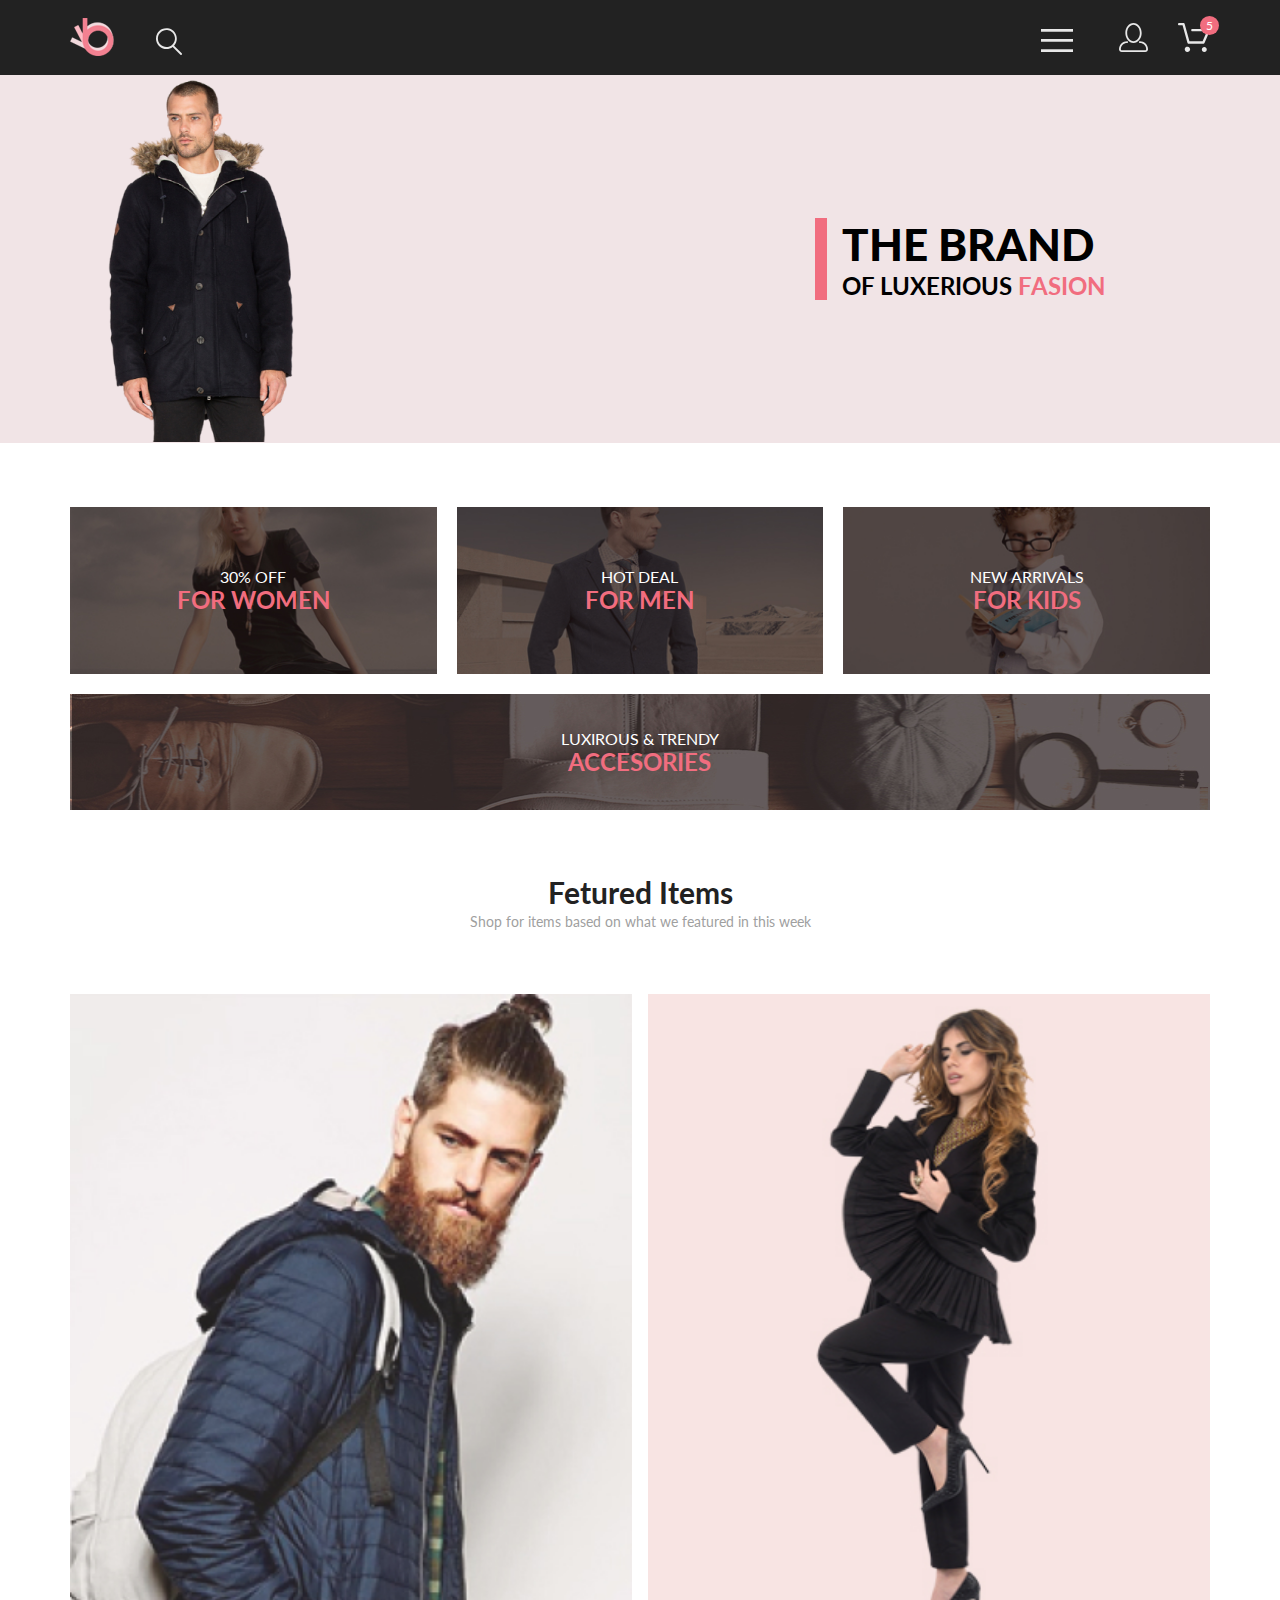
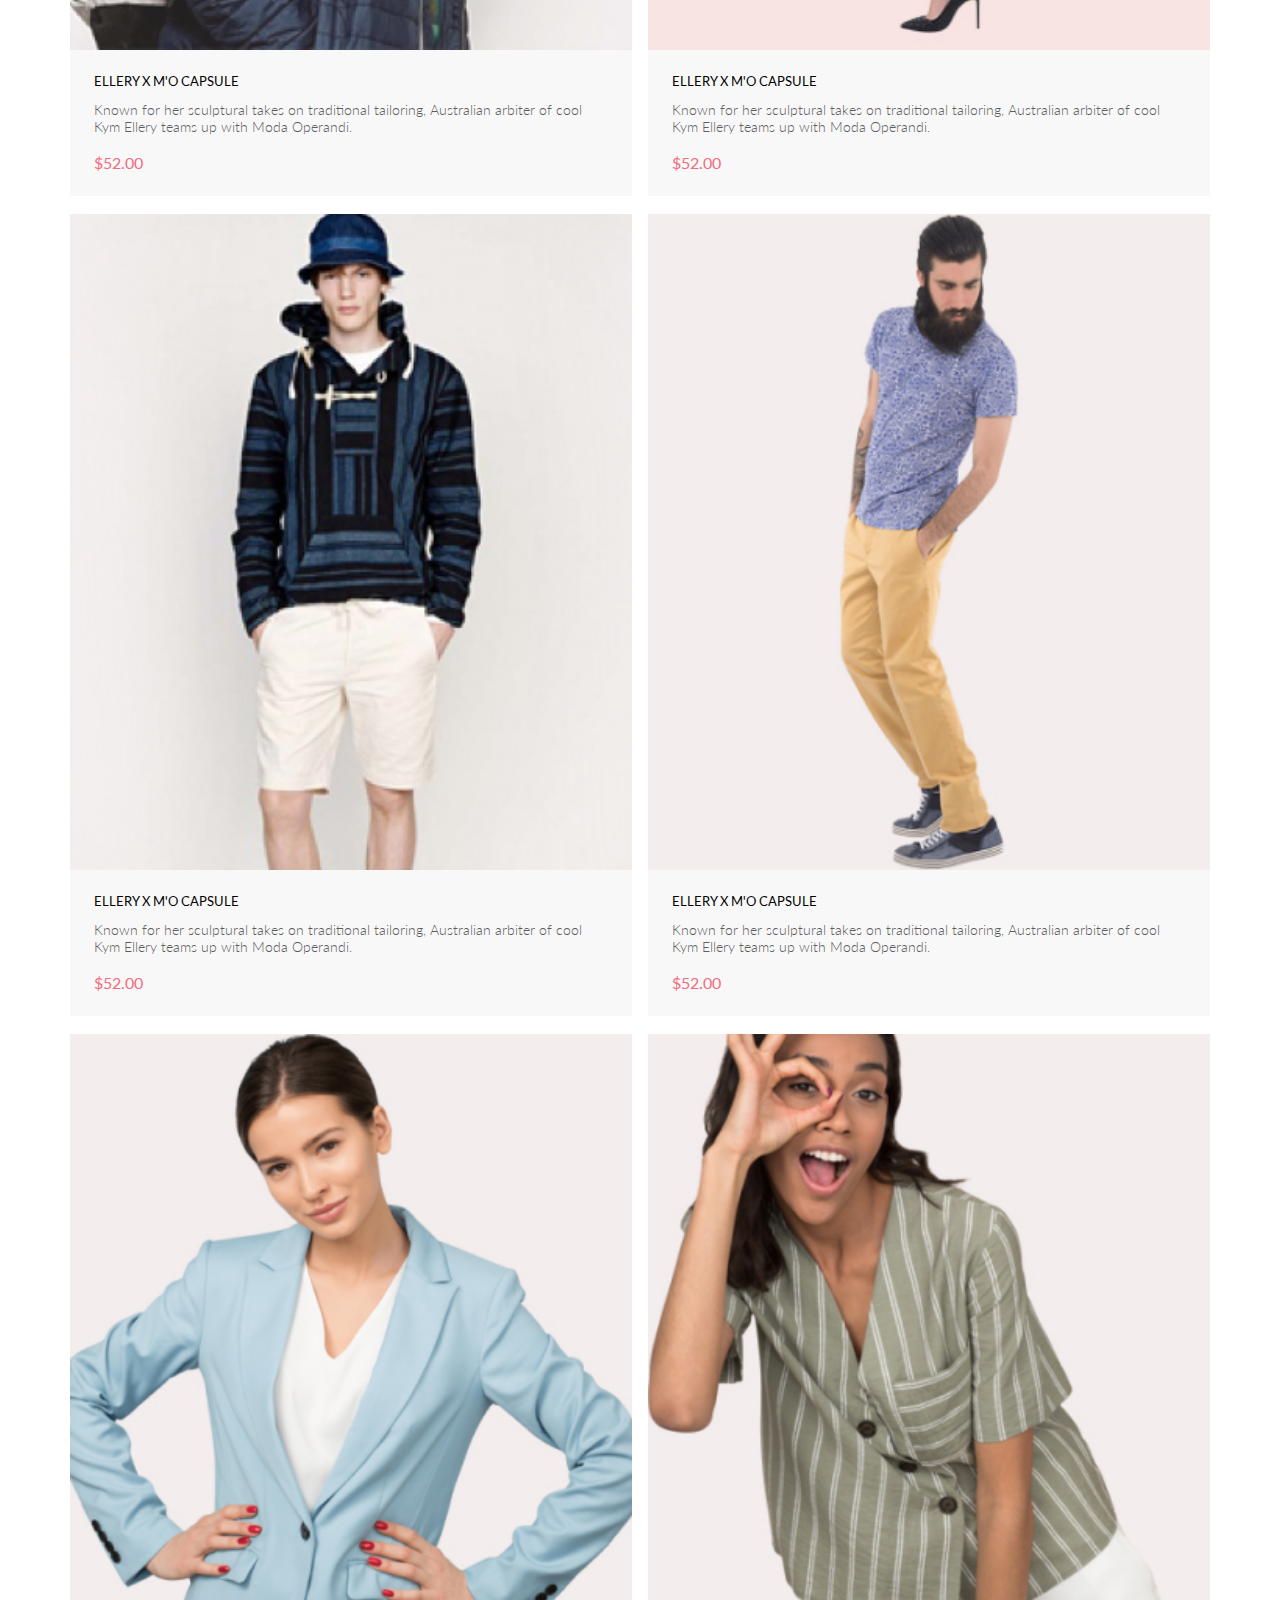
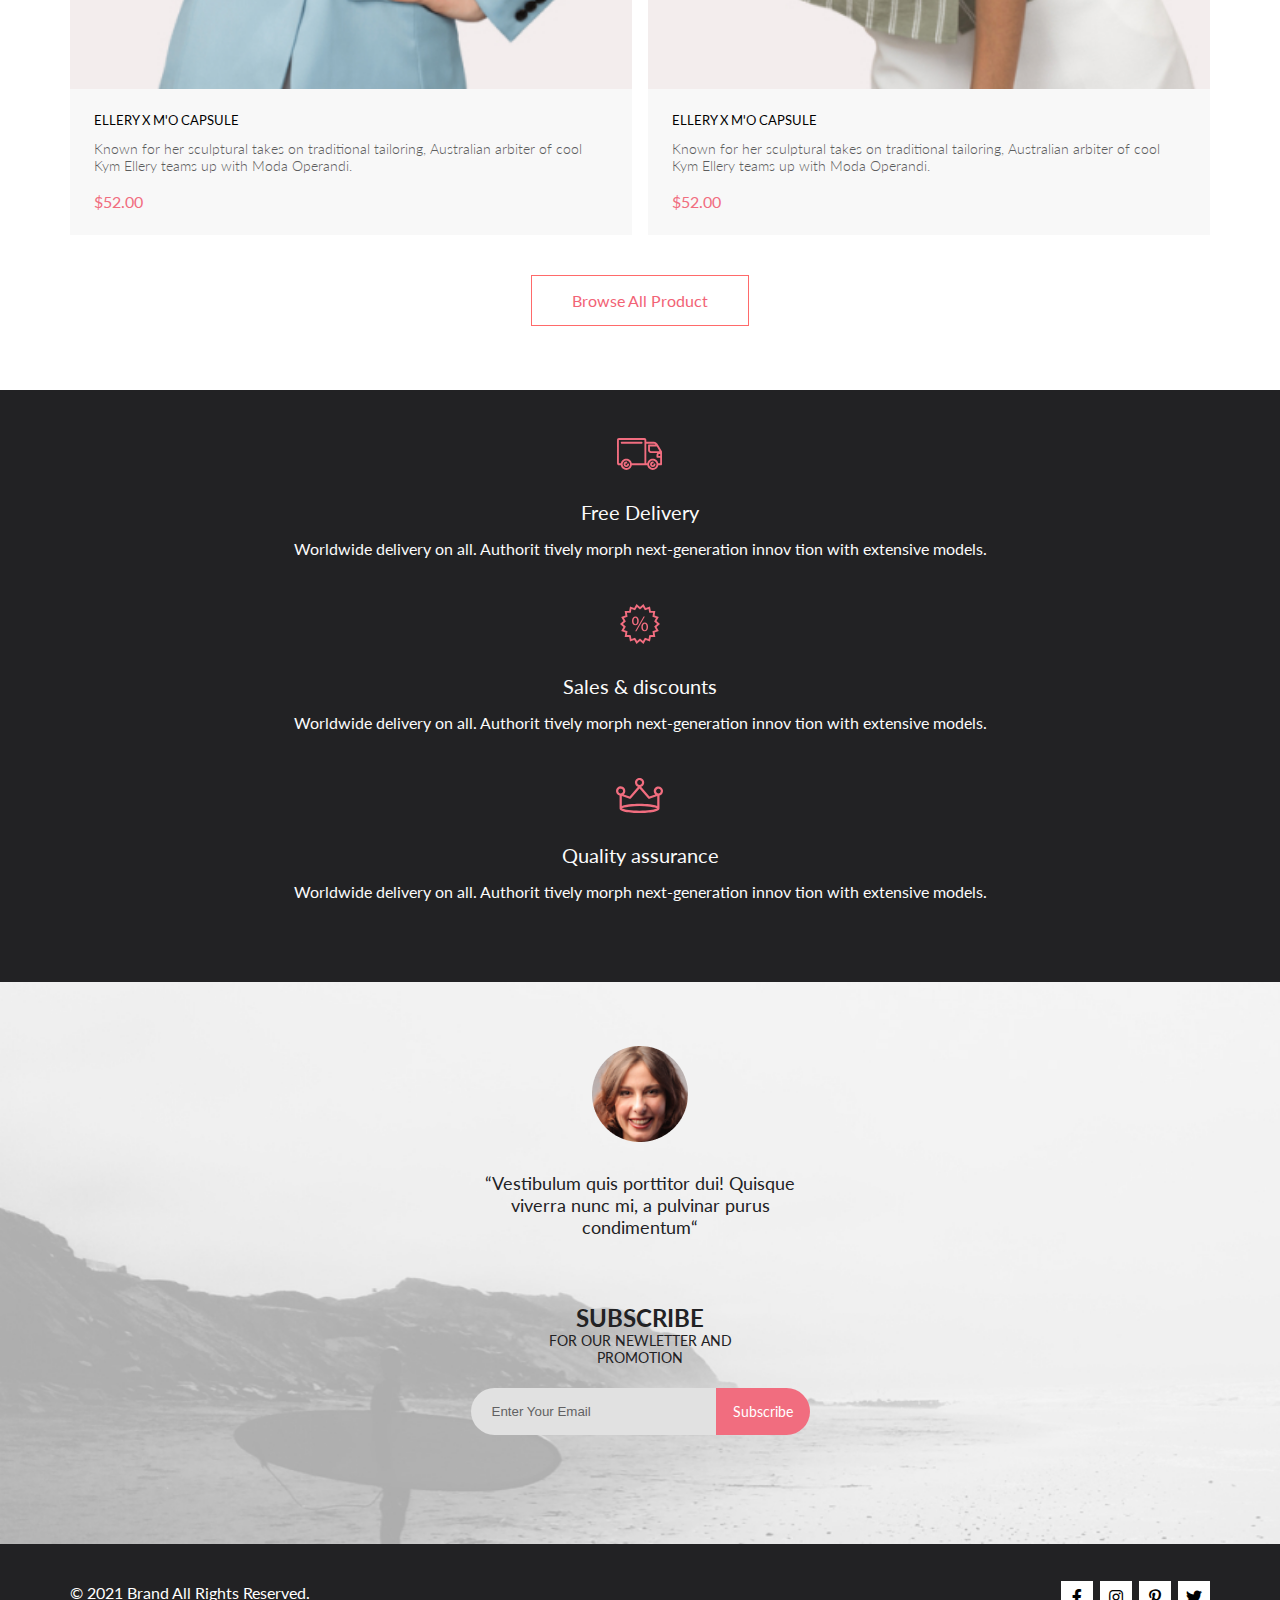
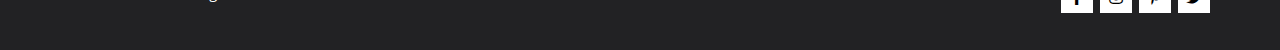
<file: index.html>
<!DOCTYPE html>
<html lang="en">
<head>
	<meta charset="utf-8">
	<meta name="viewport" content="width=device-width, initial-scale=1.0">
	<title>Internet shop</title>
	<link rel="stylesheet" href="https://cdnjs.cloudflare.com/ajax/libs/font-awesome/5.15.2/css/all.min.css">
	<link rel="preconnect" href="https://fonts.gstatic.com">
	<link href="https://fonts.googleapis.com/css2?family=Lato&display=swap" rel="stylesheet">
	<link rel="stylesheet" href="style.css">
</head>
<body>
	<div class="header">
		<div class="b-navBar container">
			<div class="b-navBar__rightSide">
				<img src="images/logo.png" alt="logo">
				<img class="b-navBar__rightSearchIcon" src="images/search.svg" alt="logo">
			</div>
			<div class="b-navBar__leftSide">
				<img class="b-navBar__leftBarsIcon" src="images/bars.svg" alt="bars">
				<img class="b-navBar__leftUserIcon" src="images/user.svg" alt="user">
				<span class="b-leftSide__cartBlock">
					<img class="b-leftSide__cartBlockIcon" src="images/cart.svg" alt="cart">
					<span>5</span>
				</span>
			</div>
		</div>
	</div>


	<div class="b-brand">
		<div class="b-brand_wrap b-brand_dark">
			<div class="b-brand__image">
				<img src="images/man-photo.png" alt="man">
			</div>
			<div class="b-brand__content">
				<div class="b-brand__content_wrap">
					<div>The brand</div>
					<div>of luxerious <span>fasion</span></div>
				</div>
			</div>
		</div>
		

		<div class="b-brand__menu">
			<img class="b-brand__menu_closeIcon" src="images/close-icon.svg" alt="close">
			<div class="menuContent">
				<div class="menuContent__title">Menu</div> 
				
					<h3 class="menuContent__categoryName">man</h3>
						<a href="#">Accessories</a>
						<a href="#">Bags</a>
						<a href="#">Denim</a>
						<a href="#">T-Shirts</a>
				
					<h3 class="menuContent__categoryName">woman</h3>
						<a href="#">Accessories</a>
						<a href="#">Jackets & Coats</a>
						<a href="#">Polos</a>
						<a href="#">T-Shirts</a>
						<a href="#">Shirts</a>
		
					<h3 class="menuContent__categoryName">kids</h3>
						<a href="#">Accessories</a>
						<a href="#">Bags</a>
						<a href="#">Denim</a>
						<a href="#">T-Shirts</a>
						<a href="#">Bags</a>
			</div>
		</div>
	</div>


		<div class="b-catalog container">
			<div class="b-catalog__forWoman">
				<img class="catalogImg" src="images/for-women.jpg" alt="offers for woman">
				<div class="blockText">
					<div class="blockText_top">30% OFF</div>
					<div class="blockText_bottom">FOR WOMEN</div>
				</div>
			</div>
			<div class="b-catalog__forMan">
				<img class="catalogImg"  src="images/for-men.jpg" alt="offers for man">
				<div class="blockText">
					<div class="blockText_top">HOT DEAL</div>
					<div class="blockText_bottom">FOR MEN</div>
				</div>
			</div>
			<div class="b-catalog__forKids">
				<img class="catalogImg"  src="images/for-kids.jpg" alt="offers for kids">
				<div class="blockText">
					<div class="blockText_top">NEW ARRIVALS</div>
					<div class="blockText_bottom">FOR KIDS</div>
				</div>
			</div>
			<div class="b-catalog__accesories">
				<img class="catalogImg_last"  src="images/accesories.jpg" alt="accesories">
				<div class="blockText">
					<div class="blockText_top">LUXIROUS & TRENDY</div>
					<div class="blockText_bottom">ACCESORIES</div>
				</div>
			</div>
		</div>

	<div class="b-features container">
		<h2 class="b-features__header">Fetured Items</h2>
		<p class="b-features_text">Shop for items based on what we featured in this week</p>

		<div class="b-features__container">

			<div class="featureItem">
				<div class="itemImgWrap">
					<img src="images/feature1.jpg" alt="photo">
					<div class="itemImgDark">
						<button>
							<img src="images/cart.svg" alt="cart">Add to Cart
						</button>
					</div>
				</div>
				<div class="itemName">ELLERY X M'O CAPSULE</div>
				<div class="itemText">Known for her sculptural takes on traditional tailoring, Australian arbiter of cool Kym Ellery teams up with Moda Operandi.</div>
				<div class="itemPrice">$52.00</div>
			</div>

			<div class="featureItem">
				<div class="itemImgWrap">
					<img src="images/feature2.jpg" alt="photo">
					<div class="itemImgDark">
						<button>
							<img src="images/cart.svg" alt="cart">Add to Cart
						</button>
					</div>
				</div>
				<div class="itemName">ELLERY X M'O CAPSULE</div>
				<div class="itemText">Known for her sculptural takes on traditional tailoring, Australian arbiter of cool Kym Ellery teams up with Moda Operandi.</div>
				<div class="itemPrice">$52.00</div>
			</div>

			<div class="featureItem">
				<div class="itemImgWrap">
					<img src="images/feature3.jpg" alt="photo">
					<div class="itemImgDark">
						<button>
							<img src="images/cart.svg" alt="cart">Add to Cart
						</button>
					</div>
				</div>
				<div class="itemName">ELLERY X M'O CAPSULE</div>
				<div class="itemText">Known for her sculptural takes on traditional tailoring, Australian arbiter of cool Kym Ellery teams up with Moda Operandi.</div>
				<div class="itemPrice">$52.00</div>
			</div>

			<div class="featureItem">
				<div class="itemImgWrap">
					<img src="images/feature4.jpg" alt="photo">
					<div class="itemImgDark">
						<button>
							<img src="images/cart.svg" alt="cart">Add to Cart
						</button>
					</div>
				</div>
				<div class="itemName">ELLERY X M'O CAPSULE</div>
				<div class="itemText">Known for her sculptural takes on traditional tailoring, Australian arbiter of cool Kym Ellery teams up with Moda Operandi.</div>
				<div class="itemPrice">$52.00</div>
			</div>

			<div class="featureItem">
				<div class="itemImgWrap">
					<img src="images/feature5.jpg" alt="photo">
					<div class="itemImgDark">
						<button>
							<img src="images/cart.svg" alt="cart">Add to Cart
						</button>
					</div>
				</div>
				<div class="itemName">ELLERY X M'O CAPSULE</div>
				<div class="itemText">Known for her sculptural takes on traditional tailoring, Australian arbiter of cool Kym Ellery teams up with Moda Operandi.</div>
				<div class="itemPrice">$52.00</div>
			</div>

			<div class="featureItem">
				<div class="itemImgWrap">
					<img src="images/feature6.jpg" alt="photo">
					<div class="itemImgDark">
						<button>
							<img src="images/cart.svg" alt="cart">Add to Cart
						</button>
					</div>
				</div>
				<div class="itemName">ELLERY X M'O CAPSULE</div>
				<div class="itemText">Known for her sculptural takes on traditional tailoring, Australian arbiter of cool Kym Ellery teams up with Moda Operandi.</div>
				<div class="itemPrice">$52.00</div>
			</div>
		</div>

		<button class="b-features__button">Browse All Product</button>

	</div>

	<div class="b-services">
		<div class="b-services__serviceBlock container">
			<div class="serviceUnit">
				<img src="images/delivery.svg" alt="delivery icon">
				<div class="servicesTitle">Free Delivery</div>
				<div class="servicesText">Worldwide delivery on all. Authorit tively morph next-generation innov tion with extensive models.</div>
			</div>

			<div class="serviceUnit">
				<img src="images/discount.svg" alt="">
				<div class="servicesTitle">Sales & discounts</div>
				<div class="servicesText">Worldwide delivery on all. Authorit tively morph next-generation innov tion with extensive models.
				</div>
			</div>

			<div class="serviceUnit">
				<img src="images/assurance.svg" alt="">
				<div class="servicesTitle">Quality assurance</div>
				<div class="servicesText">Worldwide delivery on all. Authorit tively morph next-generation innov tion with extensive models.
				</div>
			</div>
		</div>    
	</div>
	
	<div class="b-subscribe">
        <div class="container">

            <div class="b-subscribe__userInfo">
                <img clsss="b-subscribe__userInfoImg" src="images/subscribe-user.png" alt="">
                <div class="b-subscribe__userInfoText">
                    “Vestibulum quis porttitor dui! Quisque viverra nunc mi, a pulvinar purus condimentum“
                </div>
            </div>

            <div class="b-subscribe__form">
                <div class="formTitle">SUBSCRIBE</div>
                <div class="formText">FOR OUR NEWLETTER AND PROMOTION</div>
                <form action="" class="formEmail">
                    <input class="formEmail__input" type="text" placeholder="Enter Your Email">
                    <button class="formEmail__btn">Subscribe</button>
                </form>
            </div>

        </div>
	</div>
	
	<div class="b-footer">
        <div class="container">
			<div class="b-footer__copyright">
                &copy; 2021  Brand  All Rights Reserved.
            </div>

            <div class="b-footer__social">
                <a href="#">
                    <i class="fab fa-facebook-f"></i>
                </a>
                <a href="#">
                    <i class="fab fa-instagram"></i>
                </a>
                <a href="#">
                    <i class="fab fa-pinterest-p"></i>
                </a>
                <a href="#">
                    <i class="fab fa-twitter"></i>
                </a>
            </div>
        
        </div>
    </div>




</body>
</html>
</file>
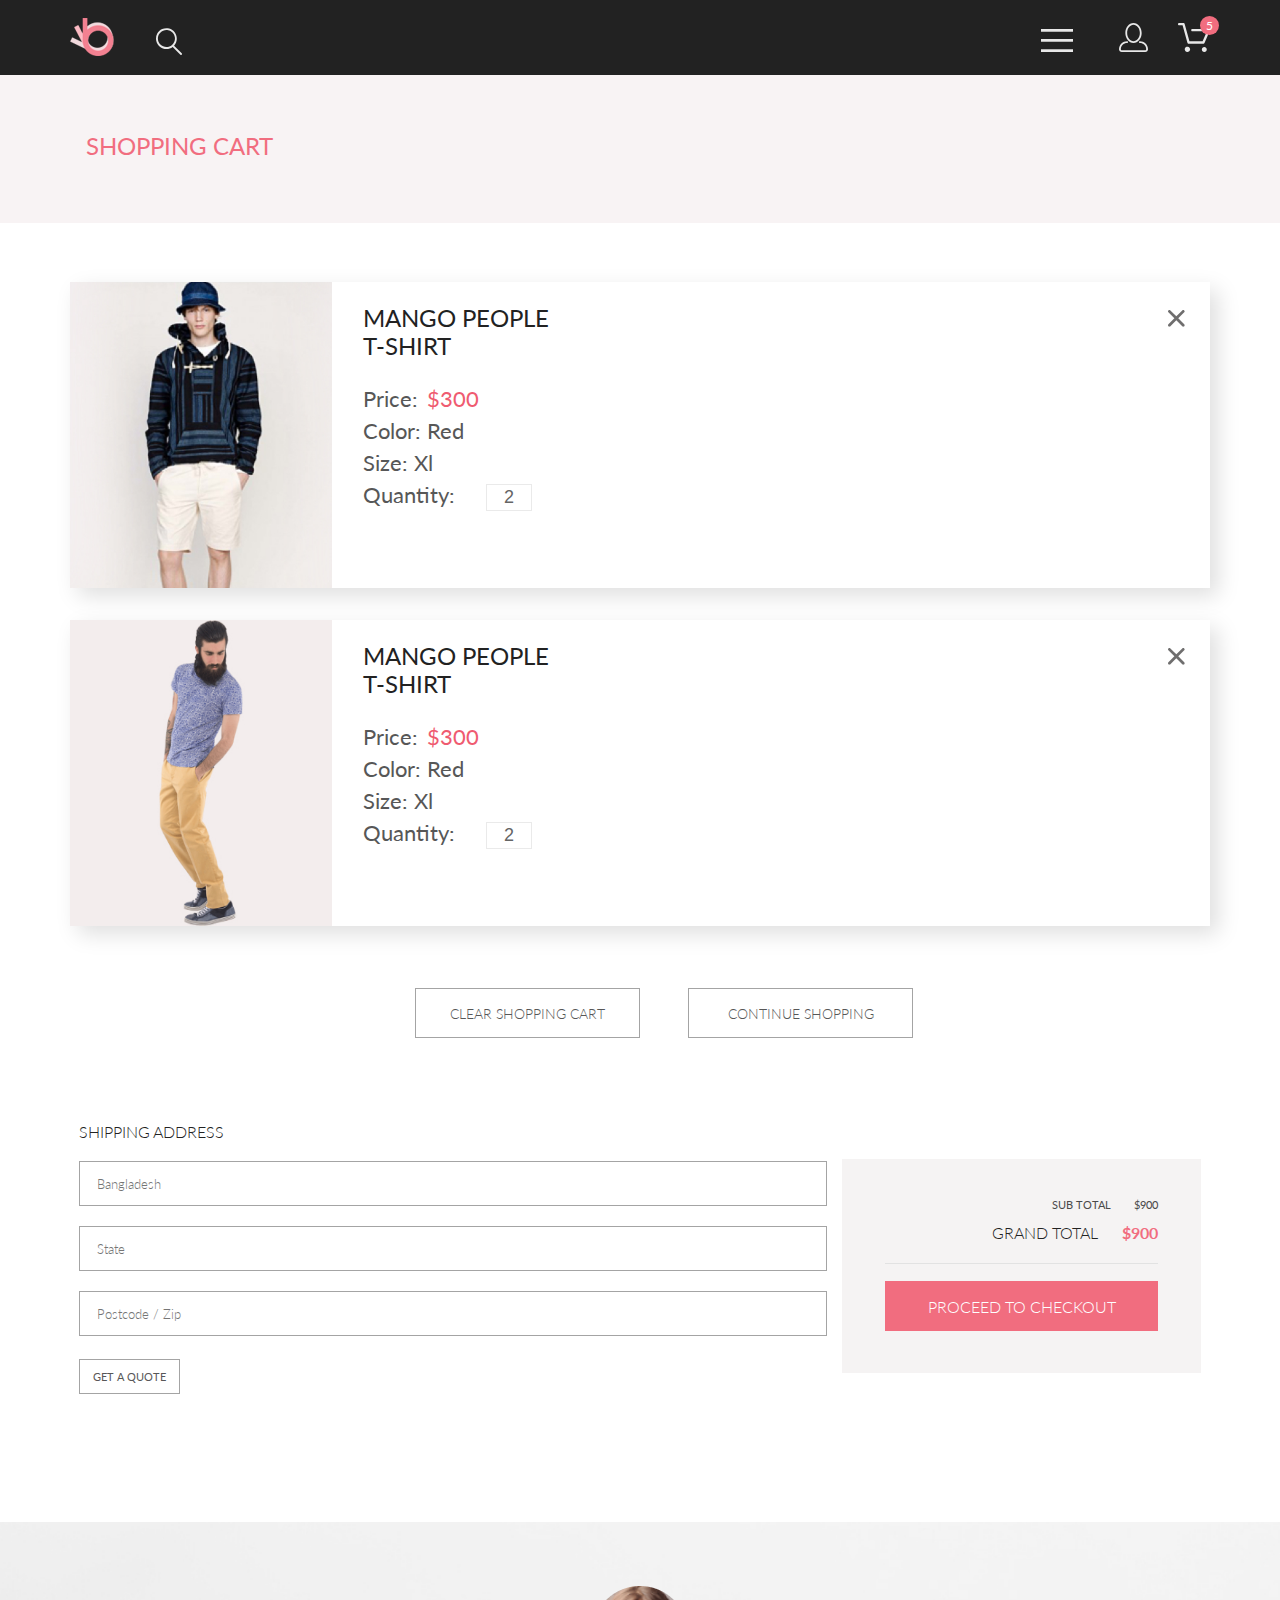
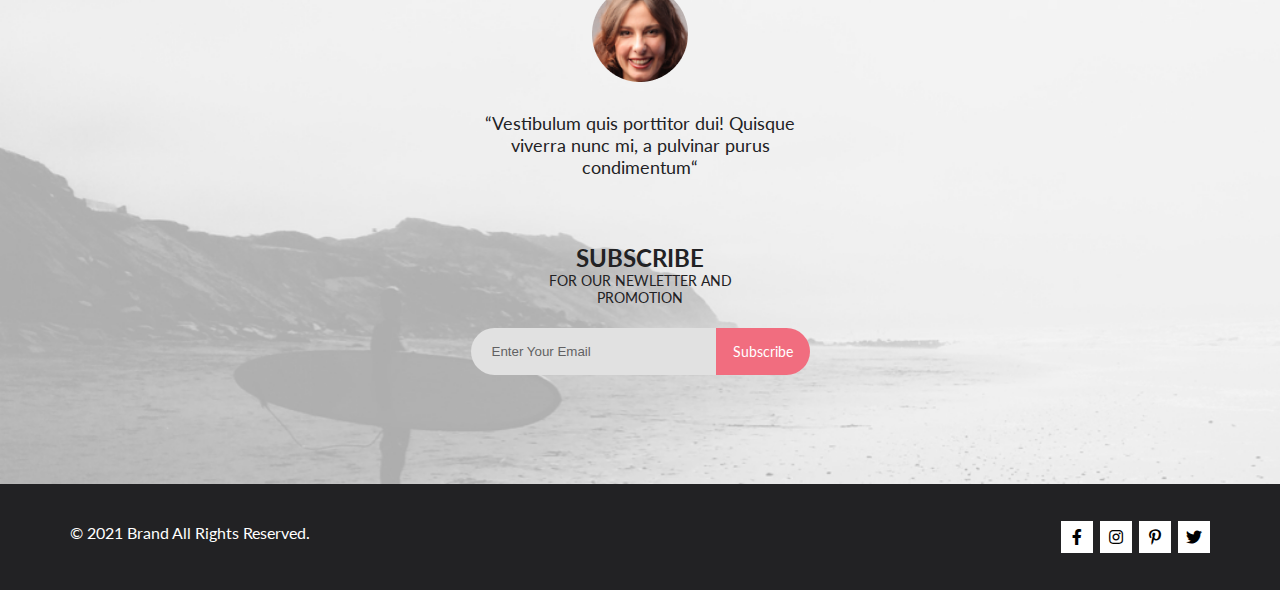
<file: cart.html>
<!DOCTYPE html>
<html lang="en">
<head>
	<meta charset="utf-8">
	<meta name="viewport" content="width=device-width, initial-scale=1.0">
	<title>Internet shop</title>
	<link rel="stylesheet" href="https://cdnjs.cloudflare.com/ajax/libs/font-awesome/5.15.2/css/all.min.css">
	<link rel="preconnect" href="https://fonts.gstatic.com">
	<link href="https://fonts.googleapis.com/css2?family=Lato&display=swap" rel="stylesheet">
	<link href='http://fonts.googleapis.com/css?family=Ubuntu:400,500,700' rel='stylesheet' type='text/css'>
	<link rel="stylesheet" href="style.css">

</head>
<body>
	<div class="header">
		<div class="b-navBar container">
			<div class="b-navBar__rightSide">
				<img src="images/logo.png" alt="logo">
				<img class="b-navBar__rightSearchIcon" src="images/search.svg" alt="logo">
			</div>
			<div class="b-navBar__leftSide">
				<img class="b-navBar__leftBarsIcon" src="images/bars.svg" alt="bars">
				<img class="b-navBar__leftUserIcon" src="images/user.svg" alt="user">
				<span class="b-leftSide__cartBlock">
					<img class="b-leftSide__cartBlockIcon" src="images/cart.svg" alt="cart">
					<span>5</span>
				</span>
			</div>
		</div>
	</div>

	<div class="newArrivals newArrivals_cart">
		<div class="container">
			<h1 class="">SHOPPING CART</h1>
		</div>
	</div>

	<div class="container b-shoppingCart">
		<div class="b-shoppingCart__letf">
			<div class="shoppingItem">
				<img class="cartImg" src="images/feature3.jpg" alt="">
				<div class="cartContent">
					<div class="cart-title">MANGO  PEOPLE  <br>T-SHIRT</div>
					<div class="cart-data">
						<div class="cart-item-price">Price: <span>$300</span></div>
						<div class="cart-item-color">Color: Red</div>
						<div class="cart-item-size">Size: Xl</div>
						<div class="cart-item-quantity">Quantity:
							<input type="text" value="2">
						</div>
					</div>
				</div>
				<img class="closeIcon" src="images/close-icon.svg" alt="">
			</div>
			<div class="shoppingItem">
				<img class="cartImg" src="images/feature4.jpg" alt="">
				<div class="cartContent">
					<div class="cart-title">MANGO  PEOPLE  <br>T-SHIRT</div>
					<div class="cart-data">
						<div class="cart-item-price">Price: <span>$300</span></div>
						<div class="cart-item-color">Color: Red</div>
						<div class="cart-item-size">Size: Xl</div>
						<div class="cart-item-quantity">Quantity:
							<input type="text" value="2">
						</div>
					</div>
				</div>
				<img class="closeIcon" src="images/close-icon.svg" alt="">
			</div>
				

			<div class="b-shoppingCart__buttons">
				<button>Clear shopping cart</button>
				<button>Continue shopping</button>
			</div>
		</div>

		<div class="b-shoppingCart__right">
            <form action="" class="cartForm">
                <div class="b-shoppingCart__right_header">SHIPPING ADDRESS</div>
                <input type="text" placeholder="Bangladesh">
                <input type="text" placeholder="State">
                <input type="text" placeholder="Postcode / Zip">
                <button>GET A QUOTE</button>
            </form>

            <div class="cartTotal">
                <div class="subtotal">
                    SUB TOTAL <span>$900</span>
                </div>
                <div class="grandtotal">
                    GRAND TOTAL <span>$900</span>
                </div>
                <hr>
                <button>PROCEED TO CHECKOUT</button>
            </div>
        </div>
		
	</div>

	
	<div class="b-subscribe">
        <div class="container">

            <div class="b-subscribe__userInfo">
                <img clsss="b-subscribe__userInfoImg" src="images/subscribe-user.png" alt="">
                <div class="b-subscribe__userInfoText">
                    “Vestibulum quis porttitor dui! Quisque viverra nunc mi, a pulvinar purus condimentum“
                </div>
            </div>

            <div class="b-subscribe__form">
                <div class="formTitle">SUBSCRIBE</div>
                <div class="formText">FOR OUR NEWLETTER AND PROMOTION</div>
                <form action="" class="formEmail">
                    <input class="formEmail__input" type="text" placeholder="Enter Your Email">
                    <button class="formEmail__btn">Subscribe</button>
                </form>
            </div>

        </div>
	</div>
	
	<div class="b-footer">
        <div class="container">
			<div class="b-footer__copyright">
                &copy; 2021  Brand  All Rights Reserved.
            </div>

            <div class="b-footer__social">
                <a href="#">
                    <i class="fab fa-facebook-f"></i>
                </a>
                <a href="#">
                    <i class="fab fa-instagram"></i>
                </a>
                <a href="#">
                    <i class="fab fa-pinterest-p"></i>
                </a>
                <a href="#">
                    <i class="fab fa-twitter"></i>
                </a>
            </div>
        
        </div>
    </div>


</body>
</html>
</file>
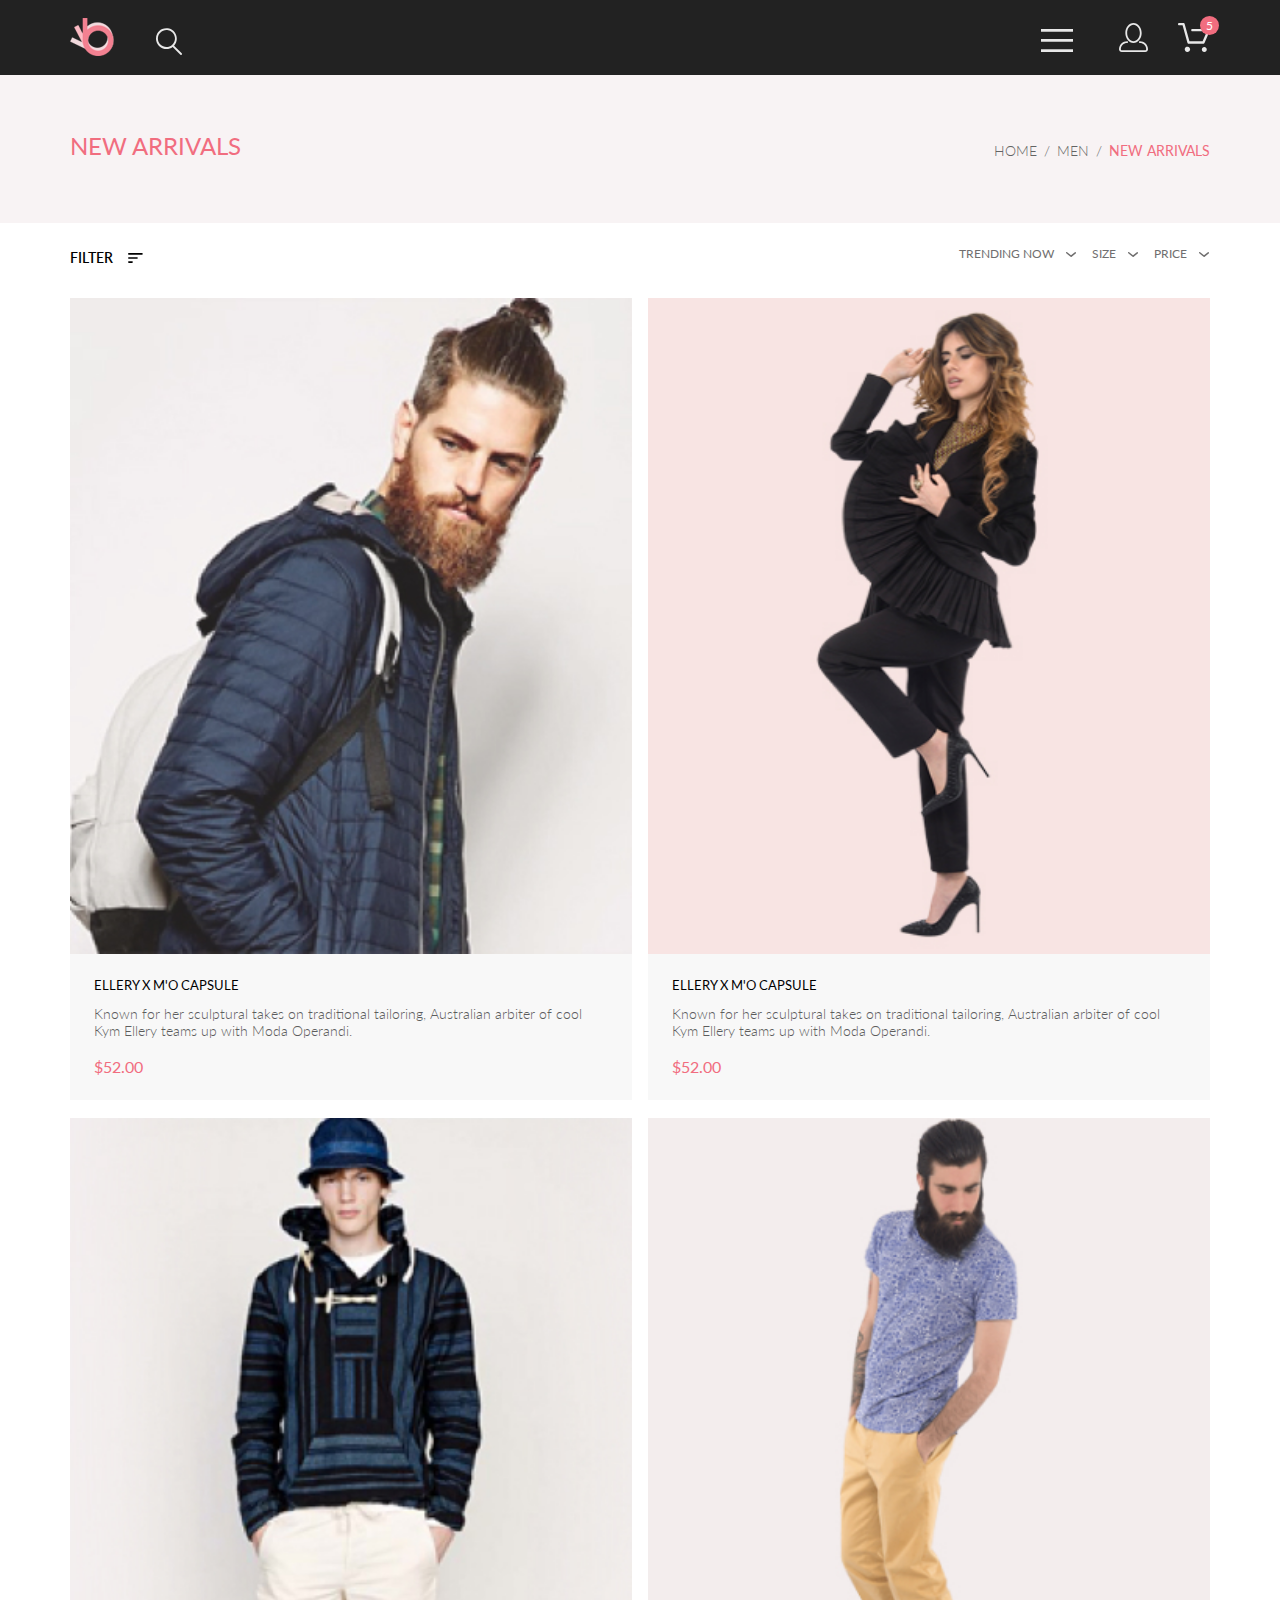
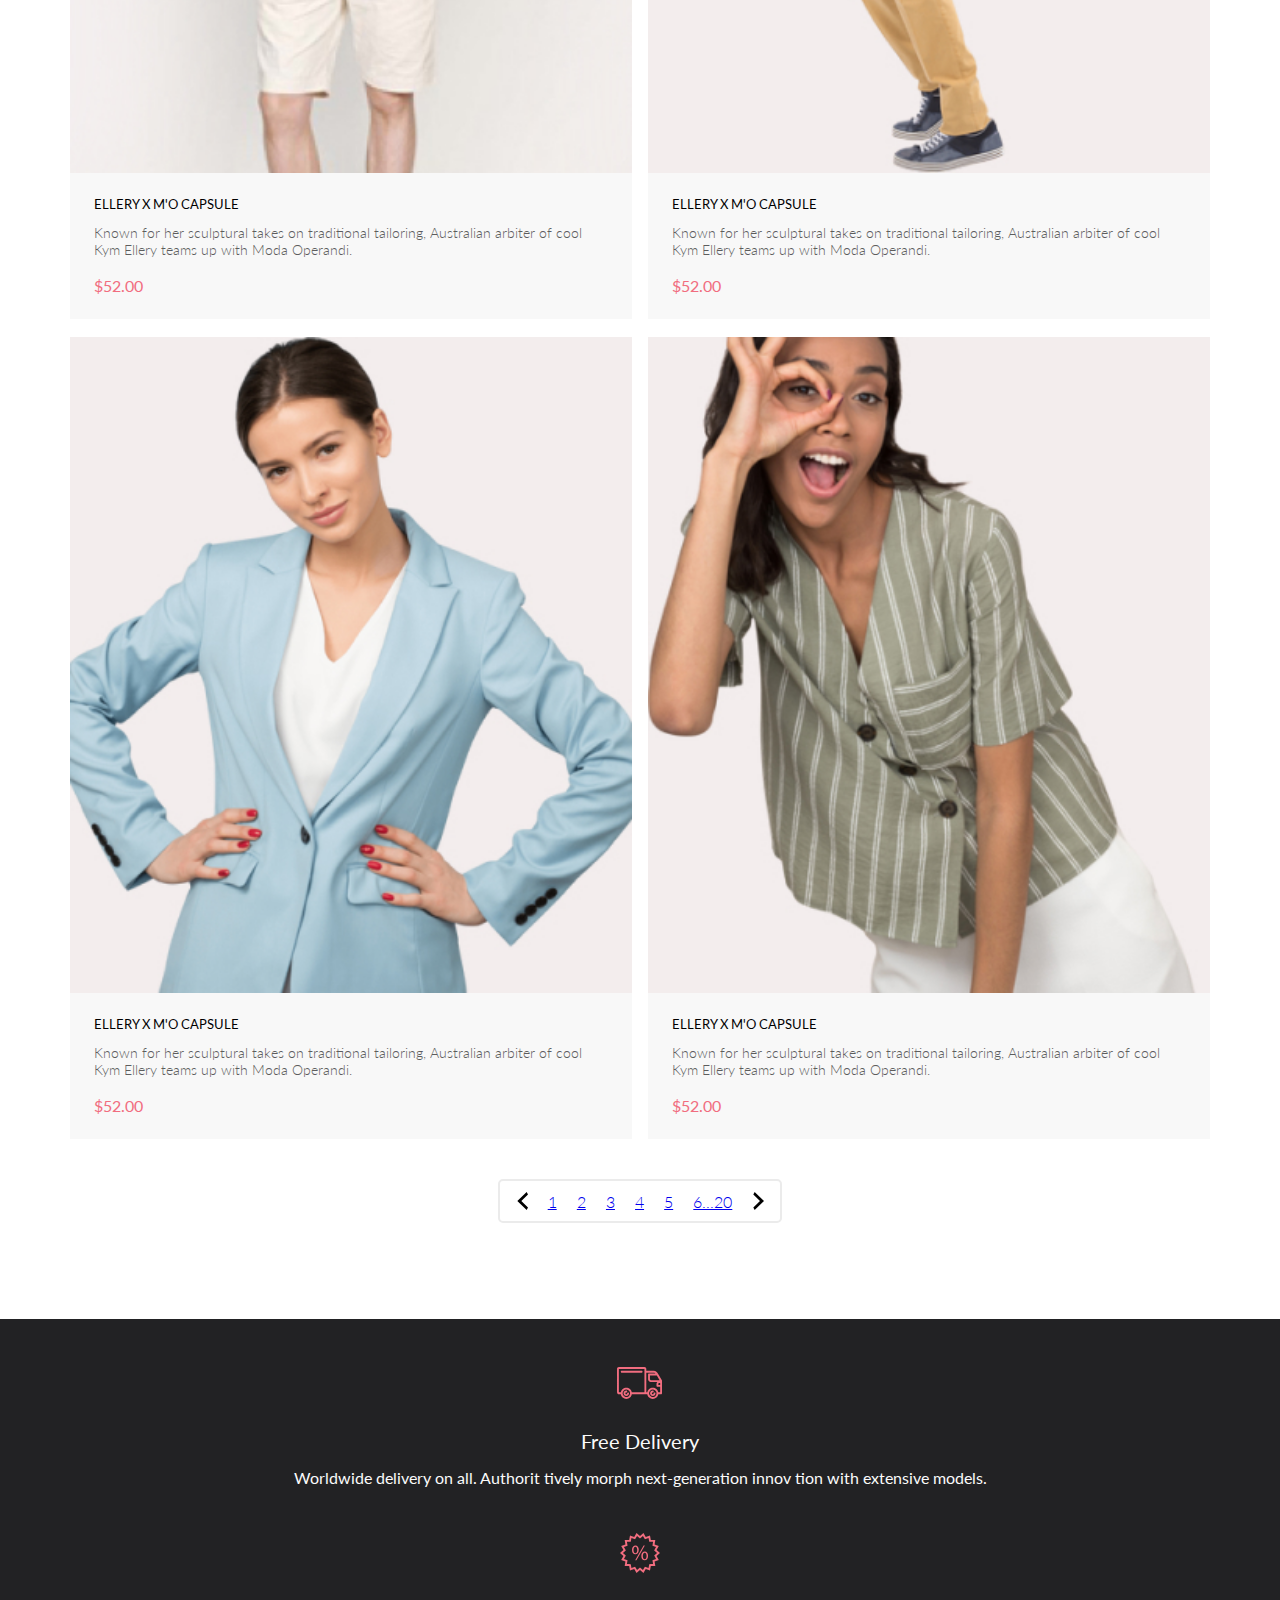
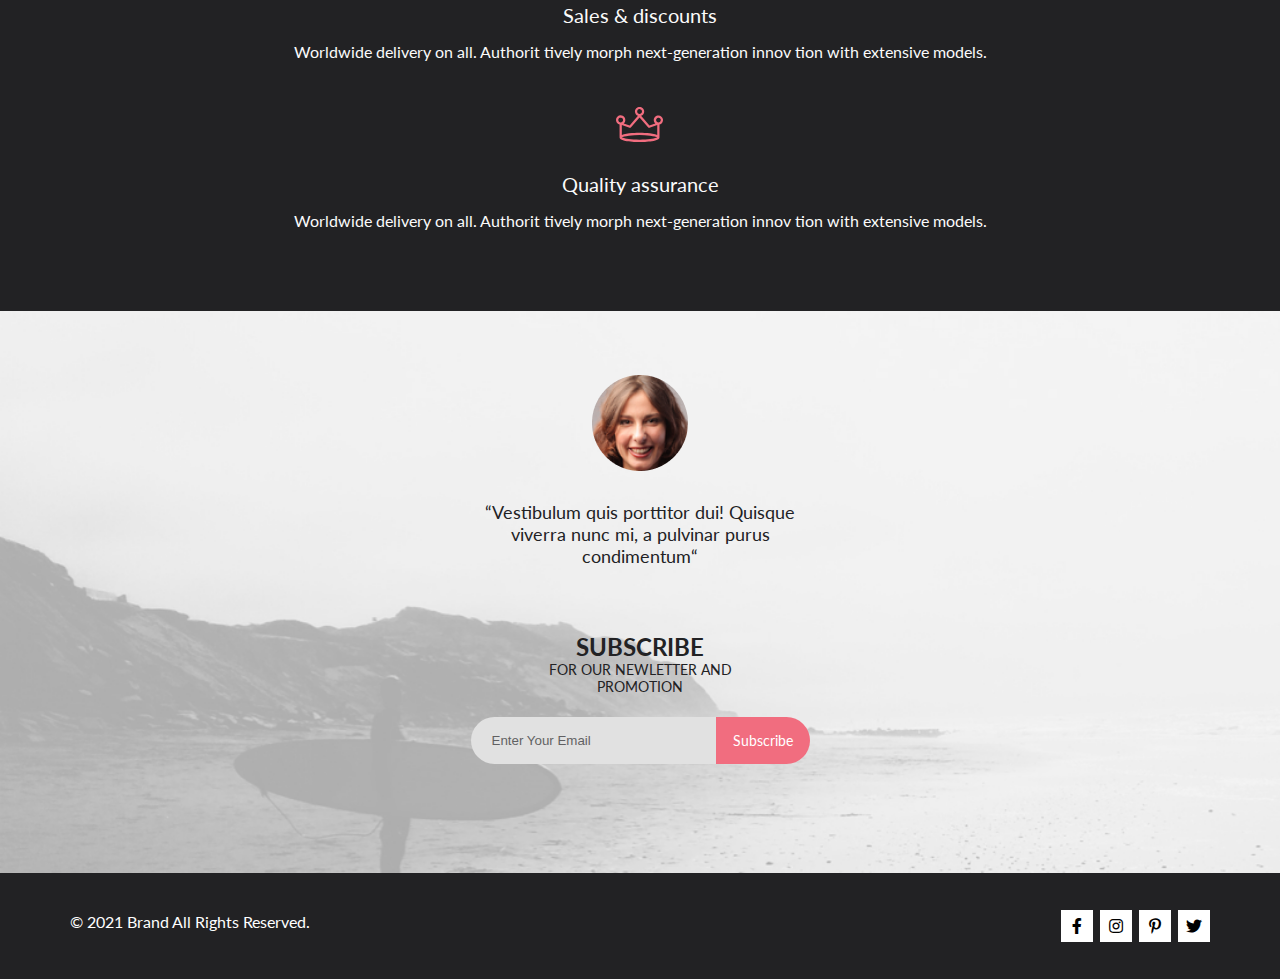
<file: catalog.html>
<!DOCTYPE html>
<html lang="en">
<head>
	<meta charset="utf-8">
	<meta name="viewport" content="width=device-width, initial-scale=1.0">
	<title>Internet shop</title>
	<link rel="stylesheet" href="https://cdnjs.cloudflare.com/ajax/libs/font-awesome/5.15.2/css/all.min.css">
	<link rel="preconnect" href="https://fonts.gstatic.com">
	<link href="https://fonts.googleapis.com/css2?family=Lato&display=swap" rel="stylesheet">
	<link rel="stylesheet" href="style.css">
</head>
<body>
	<div class="header">
		<div class="b-navBar container">
			<div class="b-navBar__rightSide">
				<img src="images/logo.png" alt="logo">
				<img class="b-navBar__rightSearchIcon" src="images/search.svg" alt="logo">
			</div>
			<div class="b-navBar__leftSide">
				<img class="b-navBar__leftBarsIcon" src="images/bars.svg" alt="bars">
				<img class="b-navBar__leftUserIcon" src="images/user.svg" alt="user">
				<span class="b-leftSide__cartBlock">
					<img class="b-leftSide__cartBlockIcon" src="images/cart.svg" alt="cart">
					<span>5</span>
				</span>
			</div>
		</div>
	</div>

	<div class="newArrivals">
		<div class="container">
			<h1>NEW ARRIVALS</h1>
			<nav>
				<a href="#">HOME</a>
				<span>/</span>
				<a href="#">MEN</a>
				<span>/</span>
				<a href="#">NEW ARRIVALS</a>
			</nav>
		</div>
	</div>

	<div class="filters">
        <div class="container">
            <div class="filters-left">
                <span>FILTER</span>
				<img class="filter-icon" src="images/catalog/filter.svg" alt="">
				<div class="filter-menu">
					<nav class="filter-category">
						<div class="filter-category-title">CATEGORY</div>
                        <div class="category-list">
                            <a href="#">Accessories</a>
                            <a href="#">Bags</a>
                            <a href="#">Denim</a>
                            <a href="#">Hoodies & Sweatshirts</a>
                            <a href="#">Jackets & Coats</a>
                            <a href="#">Polos</a>
                            <a href="#">Shirts</a>
                            <a href="#">Shoes</a>
                            <a href="#">Sweaters & Knits</a>
                            <a href="#">T-Shirts</a>
                            <a href="#">Tanks</a>
                        </div>
                    </nav>
                    <nav class="filter-category">
                        <div class="filter-category-title">BRAND</div>
                        <div class="category-list">
                            <a href="#">Accessories</a>
                            <a href="#">Bags</a>
                            <a href="#">Denim</a>
                            <a href="#">Hoodies & Sweatshirts</a>
                            <a href="#">Jackets & Coats</a>
                            <a href="#">Polos</a>
                            <a href="#">Shirts</a>
                            <a href="#">Shoes</a>
                            <a href="#">Sweaters & Knits</a>
                            <a href="#">T-Shirts</a>
                            <a href="#">Tanks</a>
                        </div>
                    </nav>
                    <nav class="filter-category">
                        <div class="filter-category-title">DESIGNER</div>
                        <div class="category-list">
                            <a href="#">Accessories</a>
                            <a href="#">Bags</a>
                            <a href="#">Denim</a>
                            <a href="#">Hoodies & Sweatshirts</a>
                            <a href="#">Jackets & Coats</a>
                            <a href="#">Polos</a>
                            <a href="#">Shirts</a>
                            <a href="#">Shoes</a>
                            <a href="#">Sweaters & Knits</a>
                            <a href="#">T-Shirts</a>
                            <a href="#">Tanks</a>
                        </div>
                    </nav>
                </div>
            </div>
					
            <div class="filters-right">
                <div class="filter-trending">
                    TRENDING NOW
                    <img src="images/catalog/filter-arrow.svg" alt="">
				</div>
				<div class="filter-size">
                    <div class="size-wrap">
                        SIZE
                        <img src="images/catalog/filter-arrow.svg" alt="">
                    </div>
                    <div class="filter-sizes">
                        <div>
                            <input type="checkbox"> XS
                        </div>
                        <div>
                            <input type="checkbox"> S
                        </div>
                        <div>
                            <input type="checkbox"> M
                        </div>
                        <div>
                            <input type="checkbox"> L
                        </div>
                    </div>
                </div>
                <div class="filter-price">
                    PRICE
                    <img src="images/catalog/filter-arrow.svg" alt="">
                </div>
            </div>
        </div>
	</div>
	
	<div class="b-features container">
		<div class="b-features__container">
			<div class="featureItem">
				<div class="itemImgWrap">
					<img src="images/feature1.jpg" alt="photo">
					<div class="itemImgDark">
						<button>
							<img src="images/cart.svg" alt="cart">Add to Cart
						</button>
					</div>
				</div>
				<div class="itemName">ELLERY X M'O CAPSULE</div>
				<div class="itemText">Known for her sculptural takes on traditional tailoring, Australian arbiter of cool Kym Ellery teams up with Moda Operandi.</div>
				<div class="itemPrice">$52.00</div>
			</div>

			<div class="featureItem">
				<div class="itemImgWrap">
					<img src="images/feature2.jpg" alt="photo">
					<div class="itemImgDark">
						<button>
							<img src="images/cart.svg" alt="cart">Add to Cart
						</button>
					</div>
				</div>
				<div class="itemName">ELLERY X M'O CAPSULE</div>
				<div class="itemText">Known for her sculptural takes on traditional tailoring, Australian arbiter of cool Kym Ellery teams up with Moda Operandi.</div>
				<div class="itemPrice">$52.00</div>
			</div>

			<div class="featureItem">
				<div class="itemImgWrap">
					<img src="images/feature3.jpg" alt="photo">
					<div class="itemImgDark">
						<button>
							<img src="images/cart.svg" alt="cart">Add to Cart
						</button>
					</div>
				</div>
				<div class="itemName">ELLERY X M'O CAPSULE</div>
				<div class="itemText">Known for her sculptural takes on traditional tailoring, Australian arbiter of cool Kym Ellery teams up with Moda Operandi.</div>
				<div class="itemPrice">$52.00</div>
			</div>

			<div class="featureItem">
				<div class="itemImgWrap">
					<img src="images/feature4.jpg" alt="photo">
					<div class="itemImgDark">
						<button>
							<img src="images/cart.svg" alt="cart">Add to Cart
						</button>
					</div>
				</div>
				<div class="itemName">ELLERY X M'O CAPSULE</div>
				<div class="itemText">Known for her sculptural takes on traditional tailoring, Australian arbiter of cool Kym Ellery teams up with Moda Operandi.</div>
				<div class="itemPrice">$52.00</div>
			</div>

			<div class="featureItem">
				<div class="itemImgWrap">
					<img src="images/feature5.jpg" alt="photo">
					<div class="itemImgDark">
						<button>
							<img src="images/cart.svg" alt="cart">Add to Cart
						</button>
					</div>
				</div>
				<div class="itemName">ELLERY X M'O CAPSULE</div>
				<div class="itemText">Known for her sculptural takes on traditional tailoring, Australian arbiter of cool Kym Ellery teams up with Moda Operandi.</div>
				<div class="itemPrice">$52.00</div>
			</div>

			<div class="featureItem">
				<div class="itemImgWrap">
					<img src="images/feature6.jpg" alt="photo">
					<div class="itemImgDark">
						<button>
							<img src="images/cart.svg" alt="cart">Add to Cart
						</button>
					</div>
				</div>
				<div class="itemName">ELLERY X M'O CAPSULE</div>
				<div class="itemText">Known for her sculptural takes on traditional tailoring, Australian arbiter of cool Kym Ellery teams up with Moda Operandi.</div>
				<div class="itemPrice">$52.00</div>
			</div>
		</div>

			<div class="pagination">
				<img src="images/catalog/arrow-left.svg" alt="">
					<a href="#">1</a>
					<a href="#">2</a>
					<a href="#">3</a>
					<a href="#">4</a>
					<a href="#">5</a>
					<a href="#">6...20</a>
				<img src="images/catalog/arrow-right.svg" alt="">
			</div>
	</div>

	<div class="b-services">
		<div class="b-services__serviceBlock container">
			<div class="serviceUnit">
				<img src="images/delivery.svg" alt="delivery icon">
				<div class="servicesTitle">Free Delivery</div>
				<div class="servicesText">Worldwide delivery on all. Authorit tively morph next-generation innov tion with extensive models.</div>
			</div>

			<div class="serviceUnit">
				<img src="images/discount.svg" alt="">
				<div class="servicesTitle">Sales & discounts</div>
				<div class="servicesText">Worldwide delivery on all. Authorit tively morph next-generation innov tion with extensive models.
				</div>
			</div>

			<div class="serviceUnit">
				<img src="images/assurance.svg" alt="">
				<div class="servicesTitle">Quality assurance</div>
				<div class="servicesText">Worldwide delivery on all. Authorit tively morph next-generation innov tion with extensive models.
				</div>
			</div>
		</div>    
	</div>
	
	<div class="b-subscribe">
        <div class="container">

            <div class="b-subscribe__userInfo">
                <img clsss="b-subscribe__userInfoImg" src="images/subscribe-user.png" alt="">
                <div class="b-subscribe__userInfoText">
                    “Vestibulum quis porttitor dui! Quisque viverra nunc mi, a pulvinar purus condimentum“
                </div>
            </div>

            <div class="b-subscribe__form">
                <div class="formTitle">SUBSCRIBE</div>
                <div class="formText">FOR OUR NEWLETTER AND PROMOTION</div>
                <form action="" class="formEmail">
                    <input class="formEmail__input" type="text" placeholder="Enter Your Email">
                    <button class="formEmail__btn">Subscribe</button>
                </form>
            </div>

        </div>
	</div>
	
	<div class="b-footer">
        <div class="container">
			<div class="b-footer__copyright">
                &copy; 2021  Brand  All Rights Reserved.
            </div>

            <div class="b-footer__social">
                <a href="#">
                    <i class="fab fa-facebook-f"></i>
                </a>
                <a href="#">
                    <i class="fab fa-instagram"></i>
                </a>
                <a href="#">
                    <i class="fab fa-pinterest-p"></i>
                </a>
                <a href="#">
                    <i class="fab fa-twitter"></i>
                </a>
            </div>
        
        </div>
    </div>



</body>
</html>
</file>
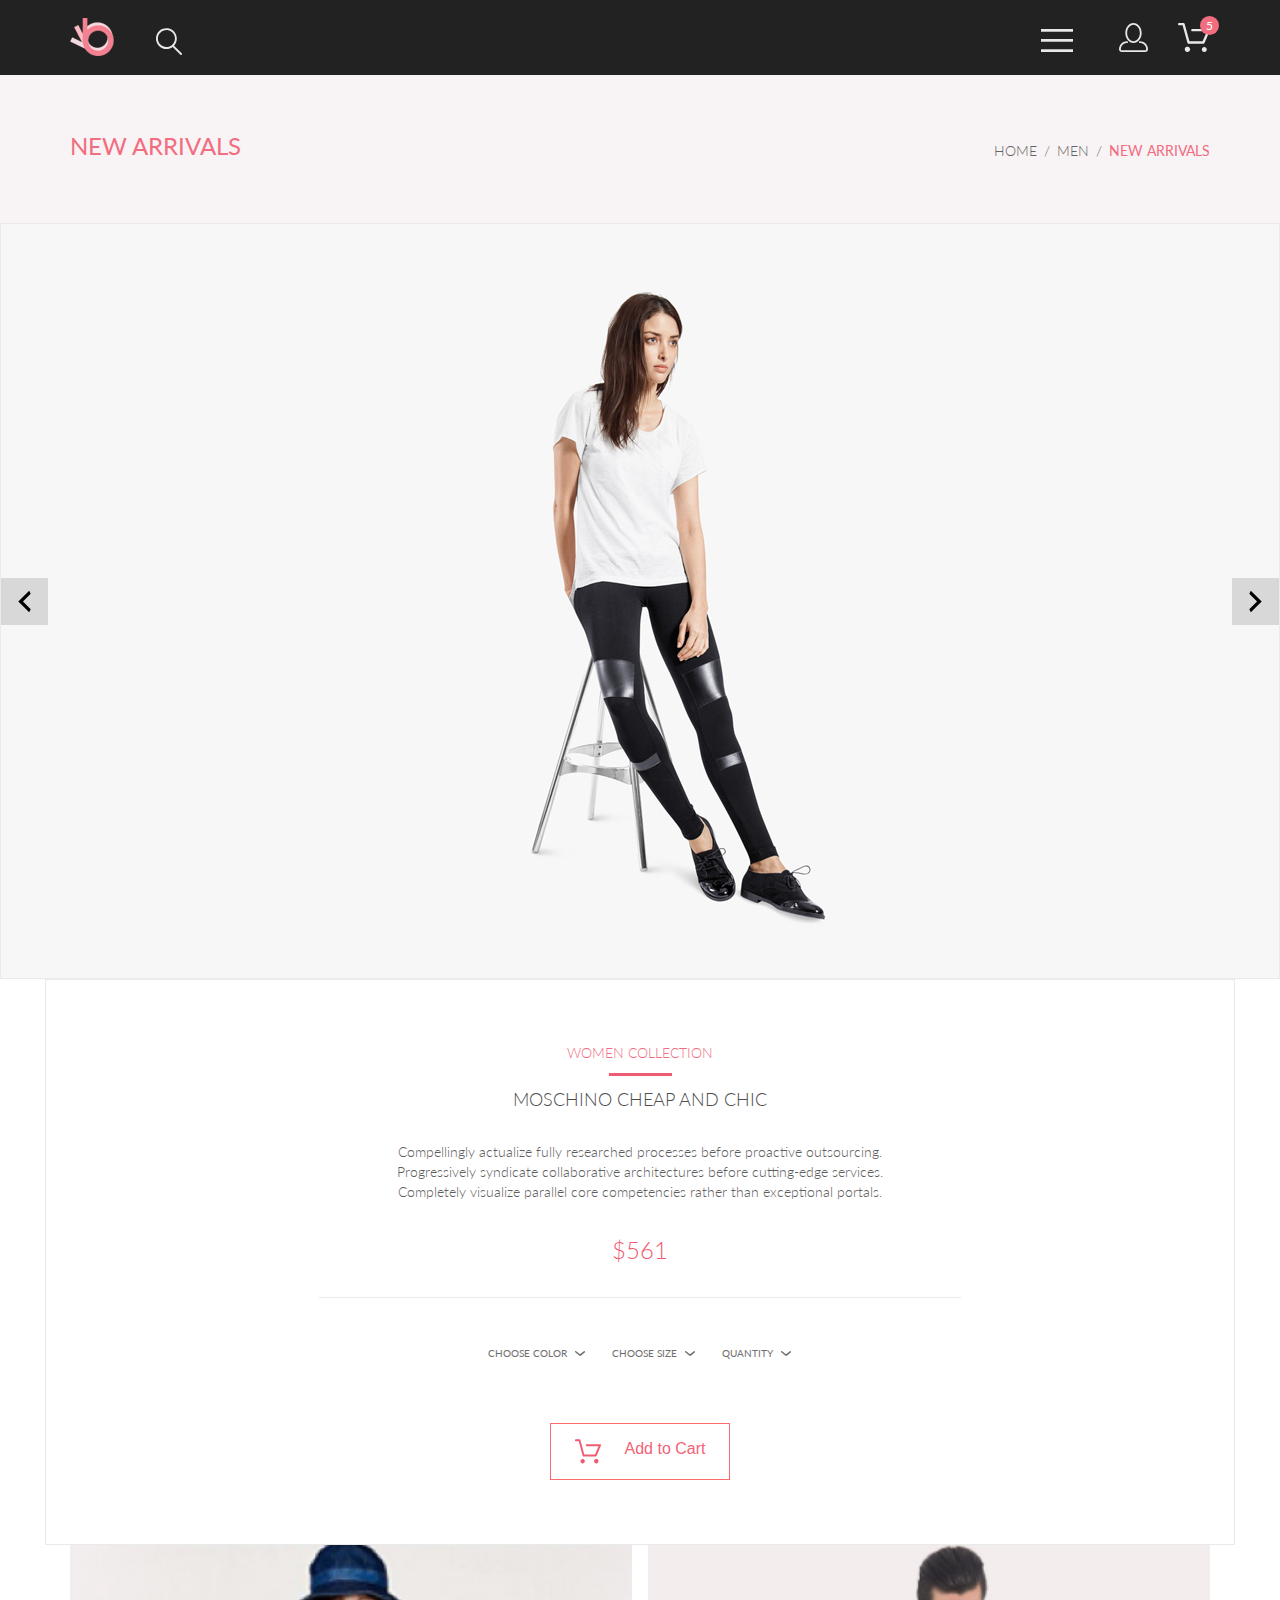
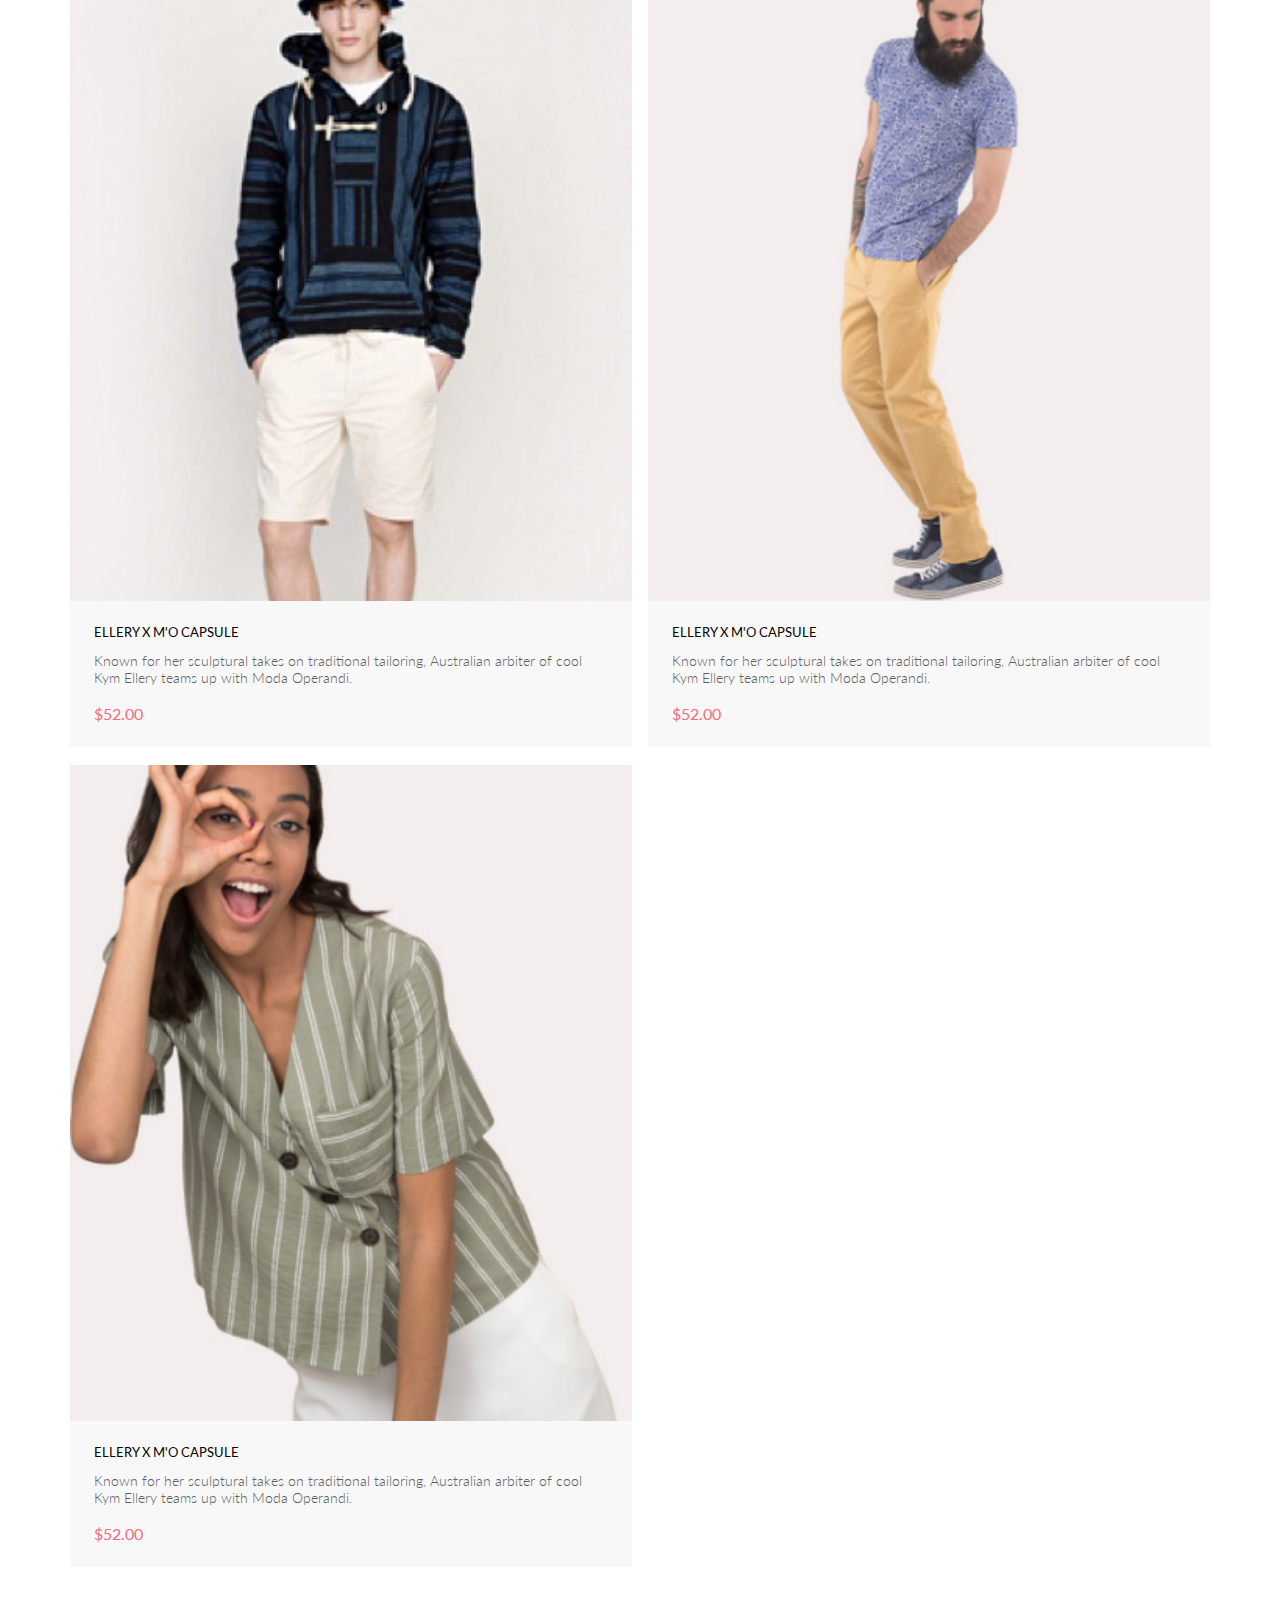
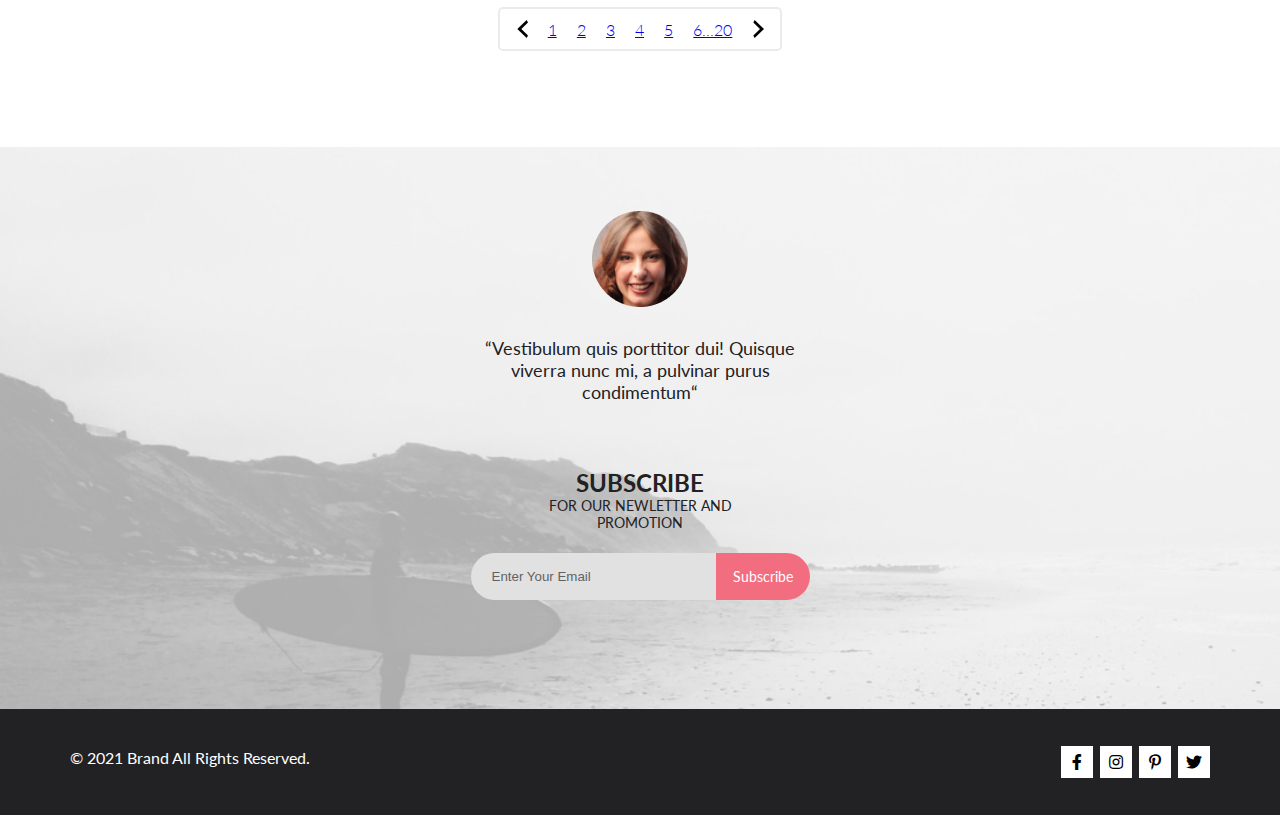
<file: product.html>
<!DOCTYPE html>
<html lang="en">
<head>
	<meta charset="utf-8">
	<meta name="viewport" content="width=device-width, initial-scale=1.0">
	<title>Internet shop</title>
	<link rel="stylesheet" href="https://cdnjs.cloudflare.com/ajax/libs/font-awesome/5.15.2/css/all.min.css">
	<link rel="preconnect" href="https://fonts.gstatic.com">
	<link href="https://fonts.googleapis.com/css2?family=Lato&display=swap" rel="stylesheet">
	<link rel="stylesheet" href="style.css">

</head>
<body>
	<div class="header">
		<div class="b-navBar container">
			<div class="b-navBar__rightSide">
				<img src="images/logo.png" alt="logo">
				<img class="b-navBar__rightSearchIcon" src="images/search.svg" alt="logo">
			</div>
			<div class="b-navBar__leftSide">
				<img class="b-navBar__leftBarsIcon" src="images/bars.svg" alt="bars">
				<img class="b-navBar__leftUserIcon" src="images/user.svg" alt="user">
				<span class="b-leftSide__cartBlock">
					<img class="b-leftSide__cartBlockIcon" src="images/cart.svg" alt="cart">
					<span>5</span>
				</span>
			</div>
		</div>
	</div>

	<div class="newArrivals">
		<div class="container">
			<h1>NEW ARRIVALS</h1>
			<nav>
				<a href="#">HOME</a>
				<span>/</span>
				<a href="#">MEN</a>
				<span>/</span>
				<a href="#">NEW ARRIVALS</a>
			</nav>
		</div>
	</div>

	<div class="slider">
        <div class="slider-left-arrow"></div>
        <img class="slider-image" src="images/product/girl.jpg"  alt="girl">
        <div class="slider-right-arrow"></div>
	</div>
	
	<div class="container collection">
		<h2 class="collection-title">WOMEN COLLECTION</h2>
		<div class="collection-title-line"></div>
		<div class="collection-item">
			<div class="collection-item-name">MOSCHINO CHEAP AND CHIC</div>
			<div class="collection-item-text">Compellingly actualize fully researched processes before proactive outsourcing. Progressively syndicate collaborative architectures before cutting-edge services. Completely visualize parallel core competencies rather than exceptional portals.</div>
			<div class="collection-item-price">$561</div>
		</div>
		<div class="collection-line"></div>
		<div class="collection-filter">
			<div class="filter-color">
				CHOOSE COLOR 
				<img src="images/catalog/filter-arrow.svg" alt="">
			</div>
			<div class="filter-size">
				CHOOSE SIZE
				<img src="images/catalog/filter-arrow.svg" alt="">
			</div>
			<div class="filter-quantity">
				QUANTITY
				<img src="images/catalog/filter-arrow.svg" alt="">
			</div>
		</div>
		<button>
			<img src="images/product/cart-pink.svg" alt="">
			Add to Cart
		</button>
	</div>


	
	<div class="b-features container">
		<div class="b-features__container">
				<div class="featureItem">
				<div class="itemImgWrap">
					<img src="images/feature3.jpg" alt="photo">
					<div class="itemImgDark">
						<button>
							<img src="images/cart.svg" alt="cart">Add to Cart
						</button>
					</div>
				</div>
				<div class="itemName">ELLERY X M'O CAPSULE</div>
				<div class="itemText">Known for her sculptural takes on traditional tailoring, Australian arbiter of cool Kym Ellery teams up with Moda Operandi.</div>
				<div class="itemPrice">$52.00</div>
			</div>

			<div class="featureItem">
				<div class="itemImgWrap">
					<img src="images/feature4.jpg" alt="photo">
					<div class="itemImgDark">
						<button>
							<img src="images/cart.svg" alt="cart">Add to Cart
						</button>
					</div>
				</div>
				<div class="itemName">ELLERY X M'O CAPSULE</div>
				<div class="itemText">Known for her sculptural takes on traditional tailoring, Australian arbiter of cool Kym Ellery teams up with Moda Operandi.</div>
				<div class="itemPrice">$52.00</div>
			</div>

			<div class="featureItem">
				<div class="itemImgWrap">
					<img src="images/feature6.jpg" alt="photo">
					<div class="itemImgDark">
						<button>
							<img src="images/cart.svg" alt="cart">Add to Cart
						</button>
					</div>
				</div>
				<div class="itemName">ELLERY X M'O CAPSULE</div>
				<div class="itemText">Known for her sculptural takes on traditional tailoring, Australian arbiter of cool Kym Ellery teams up with Moda Operandi.</div>
				<div class="itemPrice">$52.00</div>
			</div>
		</div>

			<div class="pagination">
				<img src="images/catalog/arrow-left.svg" alt="">
					<a href="#">1</a>
					<a href="#">2</a>
					<a href="#">3</a>
					<a href="#">4</a>
					<a href="#">5</a>
					<a href="#">6...20</a>
				<img src="images/catalog/arrow-right.svg" alt="">
			</div>
	</div>
	
	<div class="b-subscribe">
        <div class="container">

            <div class="b-subscribe__userInfo">
                <img clsss="b-subscribe__userInfoImg" src="images/subscribe-user.png" alt="">
                <div class="b-subscribe__userInfoText">
                    “Vestibulum quis porttitor dui! Quisque viverra nunc mi, a pulvinar purus condimentum“
                </div>
            </div>

            <div class="b-subscribe__form">
                <div class="formTitle">SUBSCRIBE</div>
                <div class="formText">FOR OUR NEWLETTER AND PROMOTION</div>
                <form action="" class="formEmail">
                    <input class="formEmail__input" type="text" placeholder="Enter Your Email">
                    <button class="formEmail__btn">Subscribe</button>
                </form>
            </div>

        </div>
	</div>
	
	<div class="b-footer">
        <div class="container">
			<div class="b-footer__copyright">
                &copy; 2021  Brand  All Rights Reserved.
            </div>

            <div class="b-footer__social">
                <a href="#">
                    <i class="fab fa-facebook-f"></i>
                </a>
                <a href="#">
                    <i class="fab fa-instagram"></i>
                </a>
                <a href="#">
                    <i class="fab fa-pinterest-p"></i>
                </a>
                <a href="#">
                    <i class="fab fa-twitter"></i>
                </a>
            </div>
        
        </div>
    </div>



</body>
</html>
</file>
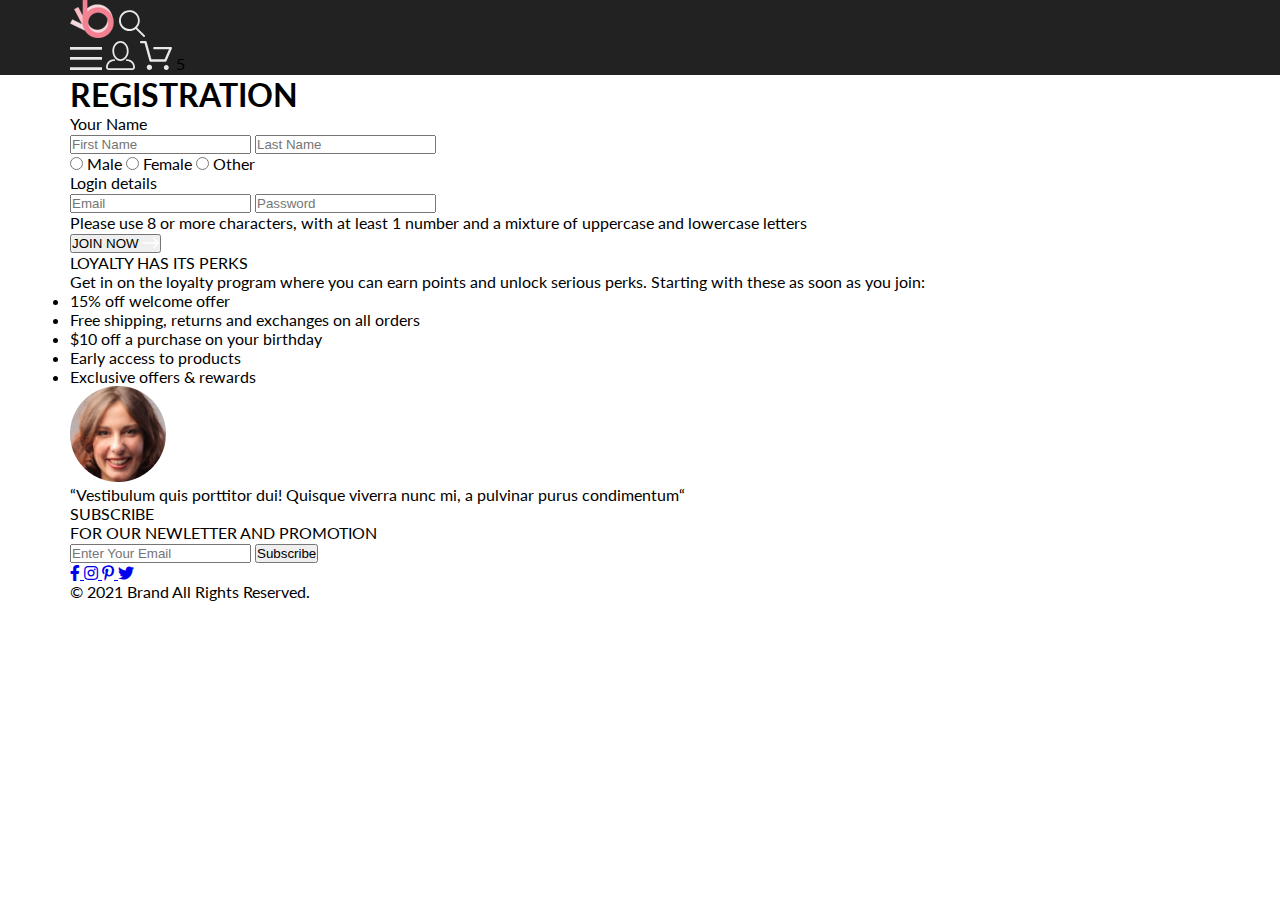
<file: registration.html>
<!DOCTYPE html>
<html lang="en">
<head>
	<meta charset="utf-8">
	<meta name="viewport" content="width=device-width, initial-scale=1.0">
	<title>Internet shop</title>
	<link rel="stylesheet" href="https://cdnjs.cloudflare.com/ajax/libs/font-awesome/5.15.2/css/all.min.css">
	<link rel="preconnect" href="https://fonts.gstatic.com">
	<link href="https://fonts.googleapis.com/css2?family=Lato&display=swap" rel="stylesheet">
	<link href='http://fonts.googleapis.com/css?family=Ubuntu:400,500,700' rel='stylesheet' type='text/css'>
	<!-- Bootstrap CSS -->
	<link href="https://cdn.jsdelivr.net/npm/bootstrap@5.0.0-beta2/dist/css/bootstrap.min.css" rel="stylesheet" integrity="sha384-BmbxuPwQa2lc/FVzBcNJ7UAyJxM6wuqIj61tLrc4wSX0szH/Ev+nYRRuWlolflfl" crossorigin="anonymous">
	<link rel="stylesheet" href="style.css">

</head>
<body>
	<div class="header">
		<div class="nav-bar container">
			<div class="right-side">
				<img src="images/logo.png" alt="logo">
				<img class="search-icon" src="images/search.svg" alt="logo">
			</div>
			<div class="left-side">
				<img class="bars-icon" src="images/bars.svg" alt="bars">
				<img class="user-icon" src="images/user.svg" alt="user">
				<span class="cart-block">
					<img class="cart-icon" src="images/cart.svg" alt="cart">
					<span>5</span>
				</span>
			</div>
		</div>
	</div>

	<div class="new-arrivals">
		<div class="container">
			<h1>REGISTRATION</h1>
		</div>
	</div>

	<div class="container registration">
		
		<form action="" class="registration-form">
			<div class="reg-name-title">Your Name</div>
			<input class="reg-input" type="text" placeholder="First Name">
			<input class="reg-input" type="text" placeholder="Last Name">

			<div class="gender">
				<input type="radio" name="gender" value="male"> Male
                <input type="radio" name="gender" value="female"> Female
                <input type="radio" name="gender" value="other"> Other
			</div>

		
			<div class="reg-login-title">Login details</div>
			<input class="reg-input" type="email" placeholder="Email">
			<input class="reg-input" type="password" placeholder="Password">
			
            <div class="reg-text">
                Please use 8 or more characters, with at least 1 number
                and a mixture of uppercase and lowercase letters
            </div>

            <button class="reg-button">
                JOIN NOW
                <img src="images/join-arrow.svg" alt="">
            </button>
		</form>

        <div class="registration-loyalty">
            <div class="loyalty-title">
                LOYALTY HAS ITS PERKS
            </div>
            <div class="loyalty-text">
                Get in on the loyalty program where you can earn points
                and unlock serious perks. Starting with these as
                soon as you join:
            </div>

            <ul class="loyalty-list">
                <li>15% off welcome offer</li>
                <li>Free shipping, returns and exchanges on all orders</li>
                <li>$10 off a purchase on your birthday</li>
                <li>Early access to products</li>
                <li>Exclusive offers & rewards</li>
            </ul>
        </div>

	</div>

	
	<div class="subscribe">
        <div class="container">

            <div class="user-info">
                <img class="rotate-vert-center" src="images/subscribe-user.png" alt="">
                <div class="user-text">
                    “Vestibulum quis porttitor dui! Quisque viverra nunc mi, a pulvinar purus condimentum“
                </div>
            </div>

            <div class="subscribe-form">
                <div class="form-title">SUBSCRIBE</div>
                <div class="form-text">FOR OUR NEWLETTER AND PROMOTION</div>
                <form action="" class="email">
                    <input type="text" placeholder="Enter Your Email">
                    <button>Subscribe</button>
                </form>
            </div>

        </div>
	</div>
	
	<div class="footer">
        <div class="container">
			<div class="social">
				<a href="#">
					<i class="fab fa-facebook-f"></i>
                </a>
                <a href="#">
					<i class="fab fa-instagram"></i>
                </a>
                <a href="#">
					<i class="fab fa-pinterest-p"></i>
                </a>
                <a href="#">
					<i class="fab fa-twitter"></i>
                </a>
            </div>
			<div class="copyright">
				&copy; 2021  Brand  All Rights Reserved.
			</div>
        </div>
    </div>




</body>
</html>
</file>
<file: style.css>
@import url("https://fonts.googleapis.com/css2?family=Lato:wght@300;400;700;900&display=swap");
@import url("https://fonts.googleapis.com/css2?family=Lato:wght@300;400;700;900&display=swap");
.header {
  background: #222222;
  height: 75px;
}

.b-navBar {
  display: -webkit-box;
  display: -ms-flexbox;
  display: flex;
  -webkit-box-pack: justify;
      -ms-flex-pack: justify;
          justify-content: space-between;
  -webkit-box-align: center;
      -ms-flex-align: center;
          align-items: center;
  padding: 18px 16px;
  -webkit-box-sizing: border-box;
          box-sizing: border-box;
}

@media (min-width: 1160px) {
  .b-navBar {
    padding: 18px 0;
  }
}

.b-navBar__rightSearchIcon {
  margin-left: 37px;
}

.b-navBar__leftUserIcon,
.b-navBar .b-leftSide__cartBlock {
  display: none;
}

@media (min-width: 768px) {
  .b-navBar__leftUserIcon,
  .b-navBar .b-leftSide__cartBlock {
    display: inline;
  }
}

.b-navBar .b-navBar__leftUserIcon {
  margin-left: 25px;
  margin-right: 42px;
}

@media (min-width: 768px) {
  .b-navBar .b-navBar__leftUserIcon {
    margin-left: 42px;
    margin-right: 25px;
  }
}

.b-navBar .b-leftSide__cartBlock {
  position: relative;
}

.b-navBar .b-leftSide__cartBlock span {
  display: inline-block;
  color: #fff;
  background: #F16D7F;
  width: 19px;
  height: 19px;
  border-radius: 50%;
  font-size: 12px;
  line-height: 19px;
  text-align: center;
  position: absolute;
  right: -27%;
  top: -102.6%;
}

.b-brand {
  min-height: 363px;
  position: relative;
}

@media (min-width: 1440px) {
  .b-brand {
    display: -webkit-box;
    display: -ms-flexbox;
    display: flex;
    position: relative;
    min-height: 764px;
    -webkit-box-pack: justify;
        -ms-flex-pack: justify;
            justify-content: space-between;
    -webkit-box-sizing: border-box;
            box-sizing: border-box;
  }
}

.b-brand_wrap {
  min-height: inherit;
  background: #F1E4E6;
}

@media (min-width: 768px) {
  .b-brand_wrap {
    display: -webkit-box;
    display: -ms-flexbox;
    display: flex;
    -webkit-box-pack: justify;
        -ms-flex-pack: justify;
            justify-content: space-between;
    -webkit-box-align: center;
        -ms-flex-align: center;
            align-items: center;
    height: 368px;
  }
  .b-brand_wrap > div {
    width: 50%;
  }
}

.b-brand__image {
  display: none;
}

@media (min-width: 768px) {
  .b-brand__image {
    display: block;
  }
}

@media (min-width: 1440px) {
  .b-brand__image {
    position: relative;
    height: 764px;
    width: 100%;
  }
  .b-brand__image img {
    width: 100%;
    height: 100%;
    -o-object-fit: contain;
       object-fit: contain;
  }
}

.b-brand__content {
  text-transform: uppercase;
  min-height: inherit;
  display: -webkit-box;
  display: -ms-flexbox;
  display: flex;
  -webkit-box-pack: center;
      -ms-flex-pack: center;
          justify-content: center;
  -webkit-box-align: center;
      -ms-flex-align: center;
          align-items: center;
}

@media (min-width: 1440px) {
  .b-brand__content {
    -webkit-box-pack: start;
        -ms-flex-pack: start;
            justify-content: flex-start;
    margin-left: 64px;
  }
}

.b-brand__content_wrap {
  border-left: 12px solid #F16D7F;
  padding-left: 15px;
}

.b-brand__content_wrap span {
  color: #F16D7F;
}

.b-brand__content_wrap div:first-child {
  font-weight: 900;
  font-size: 38px;
  line-height: 46px;
}

@media (min-width: 768px) {
  .b-brand__content_wrap div:first-child {
    font-size: 44px;
    line-height: 53px;
  }
}

@media (min-width: 1440px) {
  .b-brand__content_wrap div:first-child {
    font-size: 48px;
    line-height: 58px;
  }
}

.b-brand__content_wrap div:last-child {
  font-weight: 700;
  font-size: 20px;
  line-height: 24px;
}

@media (min-width: 768px) {
  .b-brand__content_wrap div:last-child {
    font-size: 24px;
    line-height: 29px;
  }
}

@media (min-width: 1440px) {
  .b-brand__content_wrap div:last-child {
    font-size: 32px;
    line-height: 38px;
  }
}

.b-brand__menu {
  display: none;
}

@media (min-width: 1440px) {
  .b-brand__menu {
    display: -webkit-box;
    display: -ms-flexbox;
    display: flex;
    position: absolute;
    top: 0;
    right: 0;
    background: #fff;
    width: 232px;
    height: 100%;
    font-size: 14px;
    line-height: 27px;
    padding-left: 34px;
    -webkit-box-shadow: 6px 4px 35px rgba(0, 0, 0, 0.21);
            box-shadow: 6px 4px 35px rgba(0, 0, 0, 0.21);
  }
}

.b-brand__menu_closeIcon {
  position: absolute;
  top: 16px;
  right: 16px;
}

.b-brand__menu .menuContent__title {
  text-transform: uppercase;
  font-weight: 700;
  padding-top: 37px;
  padding-bottom: 12px;
}

.b-brand__menu .menuContent__categoryName {
  text-transform: uppercase;
  color: #F16D7F;
  padding-top: 12px;
  padding-bottom: 12px;
}

.b-brand__menu .menuContent a {
  display: block;
  text-decoration: none;
  padding-left: 20px;
  color: #6F6E6E;
}

@media (min-width: 1440px) {
  .b-brand_dark {
    background-color: rgba(0, 0, 0, 0.5);
    width: 100%;
  }
}

.b-catalog {
  display: -ms-grid;
  display: grid;
  -ms-grid-columns: 1fr;
      grid-template-columns: 1fr;
  -ms-grid-rows: (247px)[3] 111px;
      grid-template-rows: repeat(3, 247px) 111px;
  row-gap: 32px;
  padding: 64px 16px;
}

@media (min-width: 768px) {
  .b-catalog {
    -ms-grid-columns: (1fr)[3];
        grid-template-columns: repeat(3, 1fr);
    -ms-grid-rows: 167px 116px;
        grid-template-rows: 167px 116px;
    grid-gap: 20px;
  }
  .b-catalog__accesories {
    grid-column: 1/-1;
  }
}

.b-catalog > div {
  position: relative;
}

.b-catalog img {
  width: 100%;
  height: 100%;
  -o-object-fit: cover;
     object-fit: cover;
  position: absolute;
  left: 0;
  top: 0;
}

.b-catalog .blockText {
  position: relative;
  width: 100%;
  height: 100%;
  display: -webkit-box;
  display: -ms-flexbox;
  display: flex;
  -webkit-box-orient: vertical;
  -webkit-box-direction: normal;
      -ms-flex-direction: column;
          flex-direction: column;
  -webkit-box-pack: center;
      -ms-flex-pack: center;
          justify-content: center;
  -webkit-box-align: center;
      -ms-flex-align: center;
          align-items: center;
}

.b-catalog .blockText_top {
  color: #fff;
  font-size: 16px;
  line-height: 19px;
}

.b-catalog .blockText_bottom {
  color: #F16D7F;
  font-size: 24px;
  line-height: 28px;
  font-weight: 700;
}

.b-features {
  padding-left: 8px;
  padding-right: 8px;
  padding-bottom: 64px;
}

@media (min-width: 768px) {
  .b-features {
    padding-left: 16px;
    padding-right: 16px;
  }
}

@media (min-width: 1600px) {
  .b-features {
    padding-left: 0;
    padding-right: 0;
  }
}

.b-features .b-features__header {
  text-align: center;
  color: #222222;
  margin-bottom: 3.3px;
  font-size: 30px;
  line-height: 36px;
}

.b-features .b-features_text {
  text-align: center;
  font-size: 14px;
  line-height: 17px;
  color: #9F9F9F;
  margin-bottom: 64px;
}

.b-features .b-features__container {
  display: -ms-grid;
  display: grid;
  -ms-grid-columns: 1fr;
      grid-template-columns: 1fr;
  row-gap: 16px;
}

@media (min-width: 768px) {
  .b-features .b-features__container {
    -ms-grid-columns: 1fr 1fr;
        grid-template-columns: 1fr 1fr;
    row-gap: 18px;
    -webkit-column-gap: 16px;
            column-gap: 16px;
  }
}

@media (min-width: 1600px) {
  .b-features .b-features__container {
    -ms-grid-columns: (1fr)[3];
        grid-template-columns: repeat(3, 1fr);
    gap: 30px;
  }
}

.b-features .b-features__container .featureItem {
  background-color: #F8F8F8;
}

.b-features .b-features__container .featureItem:hover .itemImgDark {
  display: -webkit-box;
  display: -ms-flexbox;
  display: flex;
}

.b-features .b-features__container .itemImgDark {
  width: 100%;
  height: 100%;
  position: absolute;
  top: 0;
  left: 0;
  background: rgba(58, 56, 56, 0.86);
  display: none;
  -webkit-box-pack: center;
      -ms-flex-pack: center;
          justify-content: center;
  -webkit-box-align: center;
      -ms-flex-align: center;
          align-items: center;
}

.b-features .b-features__container .itemImgDark button {
  background: none;
  border: 1px solid #fff;
  color: #fff;
  display: -webkit-box;
  display: -ms-flexbox;
  display: flex;
  -webkit-box-align: center;
      -ms-flex-align: center;
          align-items: center;
  padding: 10px 14px;
  font-size: 14px;
}

.b-features .b-features__container .itemImgDark button img {
  width: 26px;
  height: 24px;
  margin-right: 11px;
}

.b-features .b-features__container .featureItem img {
  width: 100%;
  display: block;
}

.b-features .b-features__container .itemImgWrap {
  position: relative;
}

.b-features .b-features__container .itemName {
  padding-left: 24px;
  padding-right: 24px;
  padding-top: 23px;
  font-size: 13px;
  line-height: 16px;
  color: #000000;
}

.b-features .b-features__container .itemText {
  font-weight: 300;
  font-size: 14px;
  line-height: 17px;
  color: #5D5D5D;
  padding-left: 24px;
  padding-right: 24px;
  margin-top: 12px;
  margin-bottom: 18px;
}

.b-features .b-features__container .itemPrice {
  font-size: 16px;
  line-height: 19px;
  color: #F16D7F;
  padding-left: 24px;
  padding-right: 24px;
  padding-bottom: 24px;
}

.b-features .b-features__button {
  border: 1px solid #ff6a6a;
  margin-top: 40px;
  padding: 15px 40px;
  margin-left: auto;
  margin-right: auto;
  display: block;
  background: none;
  color: #f26376;
  font-family: inherit;
  font-size: 16px;
  line-height: 19px;
}

.b-features .b-features__button:hover {
  color: #fff;
  background: #FF6A6A;
}

.b-services {
  background: #222224;
  padding: 48px 14px 81px 14px;
}

@media (min-width: 1600px) {
  .b-services {
    padding-top: 100px;
    padding-bottom: 100px;
  }
}

.b-services .b-services__serviceBlock {
  display: -webkit-box;
  display: -ms-flexbox;
  display: flex;
  -webkit-box-orient: vertical;
  -webkit-box-direction: normal;
      -ms-flex-direction: column;
          flex-direction: column;
  -webkit-box-align: center;
      -ms-flex-align: center;
          align-items: center;
  text-align: center;
  color: #FBFBFB;
}

.b-services .container {
  display: -ms-grid;
  display: grid;
  gap: 46px;
}

@media (min-width: 1600px) {
  .b-services .container {
    display: -ms-grid;
    display: grid;
    -ms-grid-columns: (1fr)[3];
        grid-template-columns: repeat(3, 1fr);
    gap: 46px;
  }
}

.b-services .servicesTitle {
  font-size: 20px;
  line-height: 24px;
  margin-top: 27px;
  margin-bottom: 15px;
}

.b-services .serviceText {
  font-weight: 300;
  font-size: 14px;
  line-height: 17px;
  max-width: 340px;
}

.newArrivals {
  background-color: #F8F3F4;
  min-height: 148px;
}

.newArrivals .container {
  display: -webkit-box;
  display: -ms-flexbox;
  display: flex;
  -webkit-box-orient: vertical;
  -webkit-box-direction: normal;
      -ms-flex-direction: column;
          flex-direction: column;
  -webkit-box-align: center;
      -ms-flex-align: center;
          align-items: center;
  min-height: inherit;
}

.newArrivals h1 {
  margin: 24px 0 32px;
  font-size: 24px;
  line-height: 29px;
  font-weight: 400;
  color: #F16D7F;
}

.newArrivals nav a,
.newArrivals nav span {
  font-weight: 300;
  font-size: 14px;
  line-height: 17px;
  color: #636363;
}

.newArrivals nav span {
  margin: 0 3px;
}

.newArrivals nav a {
  text-decoration: none;
}

.newArrivals nav a:last-of-type {
  font-weight: 400;
  color: #F16D7F;
}

.filters {
  margin-top: 24px;
  margin-bottom: 32px;
}

.filters .container {
  display: -webkit-box;
  display: -ms-flexbox;
  display: flex;
  -webkit-box-pack: justify;
      -ms-flex-pack: justify;
          justify-content: space-between;
  padding-left: 8px;
  padding-right: 8px;
}

.filters-left {
  position: relative;
}

.filters-left:hover span,
.filters-left:hover .filter-icon {
  left: 16px;
  top: 13px;
  color: #EF5B70;
}

.filters-left .filter-icon {
  width: 37px;
  height: 25px;
  position: relative;
  z-index: 2;
}

.filters-left span {
  display: none;
  position: relative;
  z-index: 2;
}

.filters-right {
  display: -webkit-box;
  display: -ms-flexbox;
  display: flex;
  font-size: 12px;
  line-height: 14px;
  color: #6f6e6e;
}

.filters-right img {
  bottom: 1px;
  margin-left: 9px;
}

.filters-right > div {
  margin-left: 15px;
}

.filters-left:hover .filter-menu,
.filter-size:hover .filter-sizes {
  display: block;
}

.category-list {
  display: none;
}

.filter-menu {
  display: none;
  position: absolute;
  left: 0;
  top: 0;
  width: 360px;
  background: #ffffff;
  -webkit-box-shadow: 6px 4px 35px rgba(0, 0, 0, 0.21);
          box-shadow: 6px 4px 35px rgba(0, 0, 0, 0.21);
  padding: 46px 16px 16px 16px;
  z-index: 1;
  overflow-y: auto;
}

.filter-category:hover .category-list {
  display: block;
}

.filter-category-title {
  font-size: 14px;
  line-height: 37px;
  color: #ef5b70;
  padding-left: 11px;
  min-height: 37px;
  border-bottom: 1px solid #ebebeb;
  margin-bottom: 24px;
  position: relative;
  cursor: pointer;
}

.filter-category-title:before {
  content: "";
  width: 5px;
  min-height: inherit;
  background: #ef5b70;
  position: absolute;
  left: 0;
  top: 1px;
}

.filter-category:not(:last-child) {
  margin-bottom: 24px;
}

.filter-category a {
  display: block;
  text-decoration: none;
  padding-left: 34px;
  padding-right: 16px;
  font-size: 14px;
  line-height: 17px;
  color: #6f6e6e;
}

.filter-category a:not(:last-child) {
  margin-bottom: 11px;
}

.size-wrap {
  cursor: pointer;
}

.filter-size {
  position: relative;
}

.filter-sizes {
  display: none;
  position: absolute;
  left: 0;
  top: 25px;
  width: 79px;
  height: 103px;
  background: #ffffff;
  -webkit-box-shadow: 6px 4px 35px rgba(0, 0, 0, 0.21);
          box-shadow: 6px 4px 35px rgba(0, 0, 0, 0.21);
  padding: 7px 9px;
  -webkit-box-sizing: border-box;
          box-sizing: border-box;
  font-size: 14px;
  color: #6f6e6e;
}

.filter-sizes > div:not(:last-child) {
  margin-bottom: 4px;
}

.features {
  padding-top: 0;
}

.pagination {
  width: 284px;
  height: 44px;
  left: 644px;
  top: 2207px;
  border: 2px solid #EBEBEB;
  border-radius: 5px;
  margin: 0 auto;
  margin-top: 40px;
  margin-bottom: 32px;
  padding: 11px 16px;
  -webkit-box-sizing: border-box;
          box-sizing: border-box;
  display: -webkit-box;
  display: -ms-flexbox;
  display: flex;
  -webkit-box-pack: justify;
      -ms-flex-pack: justify;
          justify-content: space-between;
  font-weight: 300;
  font-size: 16px;
  line-height: 19px;
  color: #C4C4C4;
}

.pagination a:hover {
  color: #f16d7f;
}

@media (min-width: 768px) {
  .newArrivals .container {
    -webkit-box-orient: horizontal;
    -webkit-box-direction: normal;
        -ms-flex-direction: row;
            flex-direction: row;
    -webkit-box-pack: justify;
        -ms-flex-pack: justify;
            justify-content: space-between;
    padding: 0 16px;
  }
  .filters .container {
    padding-left: 16px;
    padding-right: 16px;
  }
  .filters-left .filter-icon {
    width: 15px;
    height: 10px;
    margin-left: 11px;
  }
  .filters-left span {
    display: inline;
    font-weight: 600;
    font-size: 14px;
    line-height: 17px;
    color: #000000;
  }
}

@media (min-width: 1600px) {
  .container {
    margin: 0 auto;
    width: 1140px;
  }
  .newArrivals .container {
    padding: 0;
  }
  .filters {
    margin-top: 51px;
    margin-bottom: 64px;
  }
  .filters .container {
    -webkit-box-pack: start;
        -ms-flex-pack: start;
            justify-content: flex-start;
  }
  .filters-right {
    font-size: 14px;
    line-height: 17px;
    margin-left: 320px;
  }
  .filters-right > div {
    margin-left: 24px;
  }
  .pagination {
    margin-top: 48px;
    margin-bottom: 64px;
  }
}

.slider {
  min-height: 624px;
  border: 1px solid #EAEAEA;
  background: #F7F7F7;
  position: relative;
}

.slider .slider-image {
  max-width: 100%;
  -o-object-fit: cover;
     object-fit: cover;
  margin-top: 85px;
  margin-left: auto;
  margin-right: auto;
  display: block;
}

.slider .slider-left-arrow,
.slider .slider-right-arrow {
  width: 47px;
  height: 47px;
  background-color: rgba(42, 42, 42, 0.15);
  background-repeat: no-repeat;
  background-position: center center;
  position: absolute;
  top: calc(50% - 47px / 2);
  cursor: pointer;
}

.slider .slider-left-arrow {
  left: 0;
  background-image: url(images/product/left-arrow.svg);
}

.slider .slider-left-arrow:hover {
  background-image: url(images/product/left-arrow-hover.svg);
}

.slider .slider-right-arrow {
  right: 0;
  background-image: url(images/product/right-arrow.svg);
}

.slider .slider-right-arrow:hover {
  background-image: url(images/product/right-arrow-hover.svg);
}

.collection {
  padding: 64px 24px;
  border: 1px solid #EAEAEA;
  margin-bottom: 64px;
}

.collection .collection-title {
  font-weight: 300;
  font-size: 14px;
  line-height: 17px;
  color: #F16D7F;
  text-align: center;
  margin-top: 0;
  margin-bottom: 12px;
}

.collection .collection-title-line {
  height: 3px;
  width: 63px;
  background-color: #EF5B70;
  margin: 0 auto 12px;
}

.collection button {
  font-size: 16px;
  line-height: 19px;
  color: #F26376;
  border: 1px solid #FF6A6A;
  background: none;
  padding: 15px 24px;
  display: -webkit-box;
  display: -ms-flexbox;
  display: flex;
  text-align: center;
  margin: 0 auto;
}

.collection button img {
  margin-right: 23px;
}

.collection-item-name {
  font-weight: 300;
  font-size: 18px;
  line-height: 22px;
  color: #4D4D4D;
  text-align: center;
  margin-bottom: 32px;
}

.collection-item-text {
  font-weight: 300;
  font-size: 14px;
  line-height: 143.1%;
  text-align: center;
  color: #5E5E5E;
  margin-bottom: 32px;
  max-width: 350px;
  margin-left: auto;
  margin-right: auto;
}

.collection-item-price {
  font-weight: 300;
  font-size: 24px;
  line-height: 130%;
  color: #EF5B70;
  text-align: center;
  margin-bottom: 32px;
}

.collection-line {
  height: 1px;
  width: 175px;
  margin: 0 auto 49px;
  background: #EAEAEA;
}

.collection-filter {
  display: -webkit-box;
  display: -ms-flexbox;
  display: flex;
  -webkit-box-pack: justify;
      -ms-flex-pack: justify;
          justify-content: space-between;
  font-size: 10px;
  line-height: 12px;
  color: #6F6E6E;
  margin: 0 auto 64px;
  max-width: 304px;
}

.collection-filter img {
  margin-left: 5px;
}

.feature-item:last-child {
  display: none;
}

@media (min-width: 768px) {
  .slider .slider-image {
    margin-top: 30px;
  }
  .collection {
    margin-bottom: 128px;
  }
  .collection-item-text {
    max-width: 555px;
  }
  .collection-line {
    width: 642px;
  }
}

@media (min-width: 1600px) {
  .slider {
    min-height: 777px;
  }
  .slider .slider-image {
    margin-top: 11px;
  }
  .collection {
    margin-top: -64px;
    background-color: #ffffff;
    position: relative;
    padding-left: 0;
    padding-right: 0;
  }
  .feature-item:last-child {
    display: block;
  }
}

.newArrivals_cart {
  margin-bottom: 39px;
}

@media (min-width: 768px) {
  .newArrivals_cart {
    margin-bottom: 59px;
  }
}

@media (min-width: 1600px) {
  .newArrivals_cart {
    margin-bottom: 96px;
  }
}

.newArrivals_cart .container {
  display: -webkit-box;
  display: -ms-flexbox;
  display: flex;
  -webkit-box-pack: center;
      -ms-flex-pack: center;
          justify-content: center;
  -webkit-box-align: center;
      -ms-flex-align: center;
          align-items: center;
}

@media (min-width: 768px) {
  .newArrivals_cart .container {
    -webkit-box-pack: start;
        -ms-flex-pack: start;
            justify-content: flex-start;
  }
}

@media (min-width: 768px) and (max-width: 1599px) {
  .newArrivals_cart h1 {
    padding-left: 16px;
  }
}

.b-shoppingCart {
  margin-bottom: 96px;
  padding: 0 9px;
}

@media (min-width: 768px) {
  .b-shoppingCart {
    padding: 0 17px;
    margin-bottom: 128px;
  }
}

@media (min-width: 1600px) {
  .b-shoppingCart {
    display: -webkit-box;
    display: -ms-flexbox;
    display: flex;
    -webkit-box-pack: justify;
        -ms-flex-pack: justify;
            justify-content: space-between;
  }
}

.b-shoppingCart__left {
  margin-top: 30px;
}

.b-shoppingCart .shoppingItem {
  background: white;
  position: relative;
  -webkit-box-shadow: 8px 8px 21px rgba(0, 0, 0, 0.13);
          box-shadow: 8px 8px 21px rgba(0, 0, 0, 0.13);
  display: -webkit-box;
  display: -ms-flexbox;
  display: flex;
}

@media (min-width: 1600px) {
  .b-shoppingCart .shoppingItem {
    width: 652px;
  }
}

.b-shoppingCart .shoppingItem:not(:first-child) {
  margin-top: 32px;
  margin-bottom: 30px;
}

@media (min-width: 768px) {
  .b-shoppingCart .shoppingItem:not(:first-child) {
    margin-bottom: 62px;
  }
}

@media (min-width: 1600px) {
  .b-shoppingCart .shoppingItem:not(:first-child) {
    margin-top: 40px;
    margin-bottom: 72px;
  }
}

.b-shoppingCart .shoppingItem .cartImg {
  width: 143px;
  height: 188px;
}

@media (min-width: 768px) {
  .b-shoppingCart .shoppingItem .cartImg {
    width: 262px;
    height: 306px;
  }
}

.b-shoppingCart .shoppingItem .cartContent {
  padding: 13px 17px;
}

@media (min-width: 768px) {
  .b-shoppingCart .shoppingItem .cartContent {
    padding: 22px 31px;
  }
}

.b-shoppingCart .shoppingItem .cartContent .cart-title {
  font-size: 16px;
  line-height: 19px;
  color: #222222;
  padding-bottom: 26px;
}

@media (min-width: 768px) {
  .b-shoppingCart .shoppingItem .cartContent .cart-title {
    font-size: 24px;
    line-height: 28px;
  }
}

.b-shoppingCart .shoppingItem .cartContent .cart-item-color,
.b-shoppingCart .shoppingItem .cartContent .cart-item-size,
.b-shoppingCart .shoppingItem .cartContent .cart-item-quantity {
  margin-top: 4px;
}

@media (min-width: 768px) {
  .b-shoppingCart .shoppingItem .cartContent .cart-item-color,
  .b-shoppingCart .shoppingItem .cartContent .cart-item-size,
  .b-shoppingCart .shoppingItem .cartContent .cart-item-quantity {
    margin-top: 6px;
  }
}

.b-shoppingCart .shoppingItem .cartContent .cart-data {
  font-size: 14px;
  line-height: 17px;
  color: #575757;
}

@media (min-width: 768px) {
  .b-shoppingCart .shoppingItem .cartContent .cart-data {
    font-size: 22px;
    line-height: 26px;
  }
}

.b-shoppingCart .shoppingItem .cartContent .cart-data span {
  color: #EF5B70;
  margin-left: 3px;
}

.b-shoppingCart .shoppingItem .cartContent .cart-data input {
  width: 24px;
  height: 15px;
  border: 1px solid #EAEAEA;
  margin-left: 25px;
  text-align: center;
  color: #656565;
  font-size: 10px;
  line-height: 12px;
}

@media (min-width: 768px) {
  .b-shoppingCart .shoppingItem .cartContent .cart-data input {
    width: 44px;
    height: 25px;
    font-size: 18px;
    line-height: 22px;
  }
}

.b-shoppingCart .shoppingItem .closeIcon {
  position: absolute;
  top: 17px;
  right: 12px;
  width: 10px;
  height: 11px;
}

@media (min-width: 768px) {
  .b-shoppingCart .shoppingItem .closeIcon {
    position: absolute;
    top: 28px;
    right: 24px;
    width: 18px;
    height: 18px;
  }
}

.b-shoppingCart__buttons {
  display: -webkit-box;
  display: -ms-flexbox;
  display: flex;
  -webkit-box-pack: justify;
      -ms-flex-pack: justify;
          justify-content: space-between;
  margin-top: 30px;
  margin-bottom: 48px;
}

@media (min-width: 768px) and (max-width: 1599px) {
  .b-shoppingCart__buttons {
    -webkit-box-pack: center;
        -ms-flex-pack: center;
            justify-content: center;
    margin-bottom: 64px;
  }
}

@media (min-width: 1600px) {
  .b-shoppingCart__buttons {
    margin-bottom: 64px;
  }
}

.b-shoppingCart__buttons button {
  width: 175px;
  height: 33px;
  background: white;
  border: 1px solid #A4A4A4;
  font-size: 12px;
  line-height: 14px;
  color: #575757;
  font-family: inherit;
  text-transform: uppercase;
}

@media (min-width: 768px) and (max-width: 1599px) {
  .b-shoppingCart__buttons button {
    margin-left: 48px;
  }
}

@media (min-width: 768px) {
  .b-shoppingCart__buttons button {
    width: 225px;
    height: 50px;
    font-weight: 300;
    font-size: 14px;
    line-height: 17px;
  }
}

.b-shoppingCart__right {
  padding: 0 9px;
  margin-bottom: 96px;
}

@media (min-width: 768px) and (max-width: 1599px) {
  .b-shoppingCart__right {
    display: -webkit-box;
    display: -ms-flexbox;
    display: flex;
    -webkit-box-pack: justify;
        -ms-flex-pack: justify;
            justify-content: space-between;
    margin-bottom: 128px;
  }
}

@media (min-width: 1600px) {
  .b-shoppingCart__right {
    width: 360px;
  }
}

.b-shoppingCart__right_header {
  font-weight: 300;
  font-size: 16px;
  line-height: 19px;
  color: #222222;
}

@media (max-width: 1599px) {
  .b-shoppingCart__right .cartForm {
    margin-top: 20px;
  }
}

@media (min-width: 768px) and (max-width: 1599px) {
  .b-shoppingCart__right .cartForm {
    -webkit-box-flex: 1;
        -ms-flex-positive: 1;
            flex-grow: 1;
    margin-right: 15px;
  }
}

.b-shoppingCart__right .cartForm input {
  display: block;
  height: 45px;
  padding: 13px 17px;
  font-family: inherit;
  font-weight: 300;
  font-size: 13px;
  line-height: 16px;
  color: #B1B1B1;
  -webkit-box-sizing: border-box;
          box-sizing: border-box;
  border: 1px solid #A4A4A4;
  width: 100%;
}

.b-shoppingCart__right .cartForm input:not(:first-child) {
  margin-top: 20px;
}

.b-shoppingCart__right .cartForm button {
  margin-top: 23px;
  border: 1px solid #A4A4A4;
  font-family: inherit;
  font-weight: normal;
  font-size: 11px;
  line-height: 13px;
  color: #575757;
  width: 101px;
  height: 35px;
  background: white;
}

.b-shoppingCart__right .cartTotal {
  background: #F5F3F3;
  height: 214px;
  padding: 39px 43px 42px;
  -webkit-box-sizing: border-box;
          box-sizing: border-box;
  margin-top: 48px;
}

@media (min-width: 768px) {
  .b-shoppingCart__right .cartTotal {
    margin-top: 57px;
  }
}

.b-shoppingCart__right .cartTotal .subtotal,
.b-shoppingCart__right .cartTotal .grandtotal {
  text-align: right;
}

.b-shoppingCart__right .cartTotal .subtotal {
  font-size: 11px;
  line-height: 13px;
  color: #4A4A4A;
}

.b-shoppingCart__right .cartTotal .subtotal span {
  margin-left: 20px;
}

.b-shoppingCart__right .cartTotal .grandtotal {
  font-weight: 300;
  font-size: 16px;
  line-height: 19px;
  color: #222222;
  margin-top: 12px;
  margin-bottom: 21px;
}

.b-shoppingCart__right .cartTotal .grandtotal span {
  margin-left: 20px;
  font-weight: bold;
  color: #F16D7F;
}

.b-shoppingCart__right .cartTotal hr {
  margin-top: 0;
  margin-bottom: 17px;
  background: #E2E2E2;
  height: 1px;
  border: none;
}

.b-shoppingCart__right .cartTotal button {
  background: #F16D7F;
  width: 100%;
  border: none;
  height: 50px;
  font-family: inherit;
  font-weight: 300;
  font-size: 16px;
  line-height: 19px;
  color: #FFFFFF;
}

.b-shoppingCart__right .cartTotal button:hover {
  -webkit-box-shadow: 0 0 10px 0 #8b3944 inset, 0 0 10px 4px #501124;
          box-shadow: 0 0 10px 0 #8b3944 inset, 0 0 10px 4px #501124;
}

@media (min-width: 375px) {
  .b-shoppingCart__right .cartTotal button {
    width: 273px;
  }
}

.rotate-vert-center:hover {
  -webkit-animation: rotate-vert-center 0.5s cubic-bezier(0.455, 0.03, 0.515, 0.955) both;
          animation: rotate-vert-center 0.5s cubic-bezier(0.455, 0.03, 0.515, 0.955) both;
}

/* ----------------------------------------------
 * Generated by Animista on 2021-2-27 16:7:3
 * Licensed under FreeBSD License.
 * See http://animista.net/license for more info. 
 * w: http://animista.net, t: @cssanimista
 * ---------------------------------------------- */
/**
 * ----------------------------------------
 * animation rotate-vert-center
 * ----------------------------------------
 */
@-webkit-keyframes rotate-vert-center {
  0% {
    -webkit-transform: rotateY(0);
            transform: rotateY(0);
  }
  100% {
    -webkit-transform: rotateY(360deg);
            transform: rotateY(360deg);
  }
}
@keyframes rotate-vert-center {
  0% {
    -webkit-transform: rotateY(0);
            transform: rotateY(0);
  }
  100% {
    -webkit-transform: rotateY(360deg);
            transform: rotateY(360deg);
  }
}

.b-subscribe {
  background: url(images/subscribe.jpg) no-repeat;
  background-size: cover;
  padding-top: 64px;
  padding-bottom: 109px;
}

@media (min-width: 1600px) {
  .b-subscribe {
    padding-top: 97px;
    padding-bottom: 126px;
  }
  .b-subscribe .container {
    margin: 0 auto;
    padding: 0;
    width: 1140px;
    display: -webkit-box;
    display: -ms-flexbox;
    display: flex;
    -ms-flex-pack: distribute;
        justify-content: space-around;
  }
}

.b-subscribe__userInfo {
  display: -webkit-box;
  display: -ms-flexbox;
  display: flex;
  -webkit-box-orient: vertical;
  -webkit-box-direction: normal;
      -ms-flex-direction: column;
          flex-direction: column;
  -webkit-box-align: center;
      -ms-flex-align: center;
          align-items: center;
}

.b-subscribe__userInfoText {
  margin-top: 30px;
  text-align: center;
  font-size: 18px;
  line-height: 22px;
  color: #222224;
  max-width: 330px;
}

.b-subscribe__form {
  display: -webkit-box;
  display: -ms-flexbox;
  display: flex;
  -webkit-box-orient: vertical;
  -webkit-box-direction: normal;
      -ms-flex-direction: column;
          flex-direction: column;
  -webkit-box-align: center;
      -ms-flex-align: center;
          align-items: center;
  margin-top: 65px;
}

.b-subscribe__form .formTitle {
  font-weight: 700;
  font-size: 24px;
  color: #222224;
}

.b-subscribe__form .formTitle,
.b-subscribe__form .formText {
  max-width: 271px;
  text-align: center;
}

.b-subscribe__form .formText {
  font-size: 14px;
  color: #222224;
  margin-bottom: 22px;
}

.b-subscribe__form .formEmail {
  height: 47px;
}

.b-subscribe__form .formEmail__input {
  height: inherit;
  background: #e1e1e1;
  border: none;
  padding: 6px 21px;
  -webkit-box-sizing: border-box;
          box-sizing: border-box;
  border-top-left-radius: 28px;
  border-bottom-left-radius: 28px;
  float: left;
  width: 245px;
}

.b-subscribe__form .formEmail__input::-webkit-input-placeholder {
  color: #222224;
  font-family: inherit;
  opacity: 0.67;
}

.b-subscribe__form .formEmail__input::-moz-placeholder {
  color: #222224;
  font-family: inherit;
  opacity: 0.67;
}

.b-subscribe__form .formEmail__input:-ms-input-placeholder {
  color: #222224;
  font-family: inherit;
  opacity: 0.67;
}

.b-subscribe__form .formEmail__input:-moz-placeholder {
  color: #222224;
  font-family: inherit;
  opacity: 0.67;
}

.b-subscribe__form .formEmail__btn {
  height: inherit;
  border: none;
  color: white;
  font-family: inherit;
  font-size: 14px;
  line-height: 17px;
  background: #f16d7f;
  border-top-right-radius: 28px;
  border-bottom-right-radius: 28px;
  padding: 0 17px;
}

.b-footer {
  background: #222224;
  padding: 43px 20px 30px;
}

@media (min-width: 768px) {
  .b-footer {
    padding: 24px 30px;
  }
}

.b-footer .container {
  display: -webkit-box;
  display: -ms-flexbox;
  display: flex;
  -webkit-box-orient: vertical;
  -webkit-box-direction: normal;
      -ms-flex-direction: column;
          flex-direction: column;
  -webkit-box-align: center;
      -ms-flex-align: center;
          align-items: center;
}

@media (min-width: 768px) {
  .b-footer .container {
    -webkit-box-orient: horizontal;
    -webkit-box-direction: normal;
        -ms-flex-direction: row;
            flex-direction: row;
    -webkit-box-pack: justify;
        -ms-flex-pack: justify;
            justify-content: space-between;
  }
}

.b-footer__social {
  display: -webkit-box;
  display: -ms-flexbox;
  display: flex;
}

.b-footer__copyright {
  padding-bottom: 24px;
  color: white;
}

@media (min-width: 768px) {
  .b-footer__copyright {
    padding-top: 15px;
  }
}

.b-footer a {
  color: black;
  background: white;
  width: 32px;
  height: 32px;
  display: -webkit-box;
  display: -ms-flexbox;
  display: flex;
  -webkit-box-pack: center;
      -ms-flex-pack: center;
          justify-content: center;
  -webkit-box-align: center;
      -ms-flex-align: center;
          align-items: center;
  text-decoration: none;
}

.b-footer a:hover {
  background: #f16d7f;
  color: white;
}

.b-footer a:not(:last-child) {
  margin-right: 7px;
}

* {
  padding: 0;
  margin: 0;
}

body {
  font-family: 'Lato', sans-serif;
}

.container {
  max-width: 1140px;
  margin: 0 auto;
}
/*# sourceMappingURL=style.css.map */
</file>
